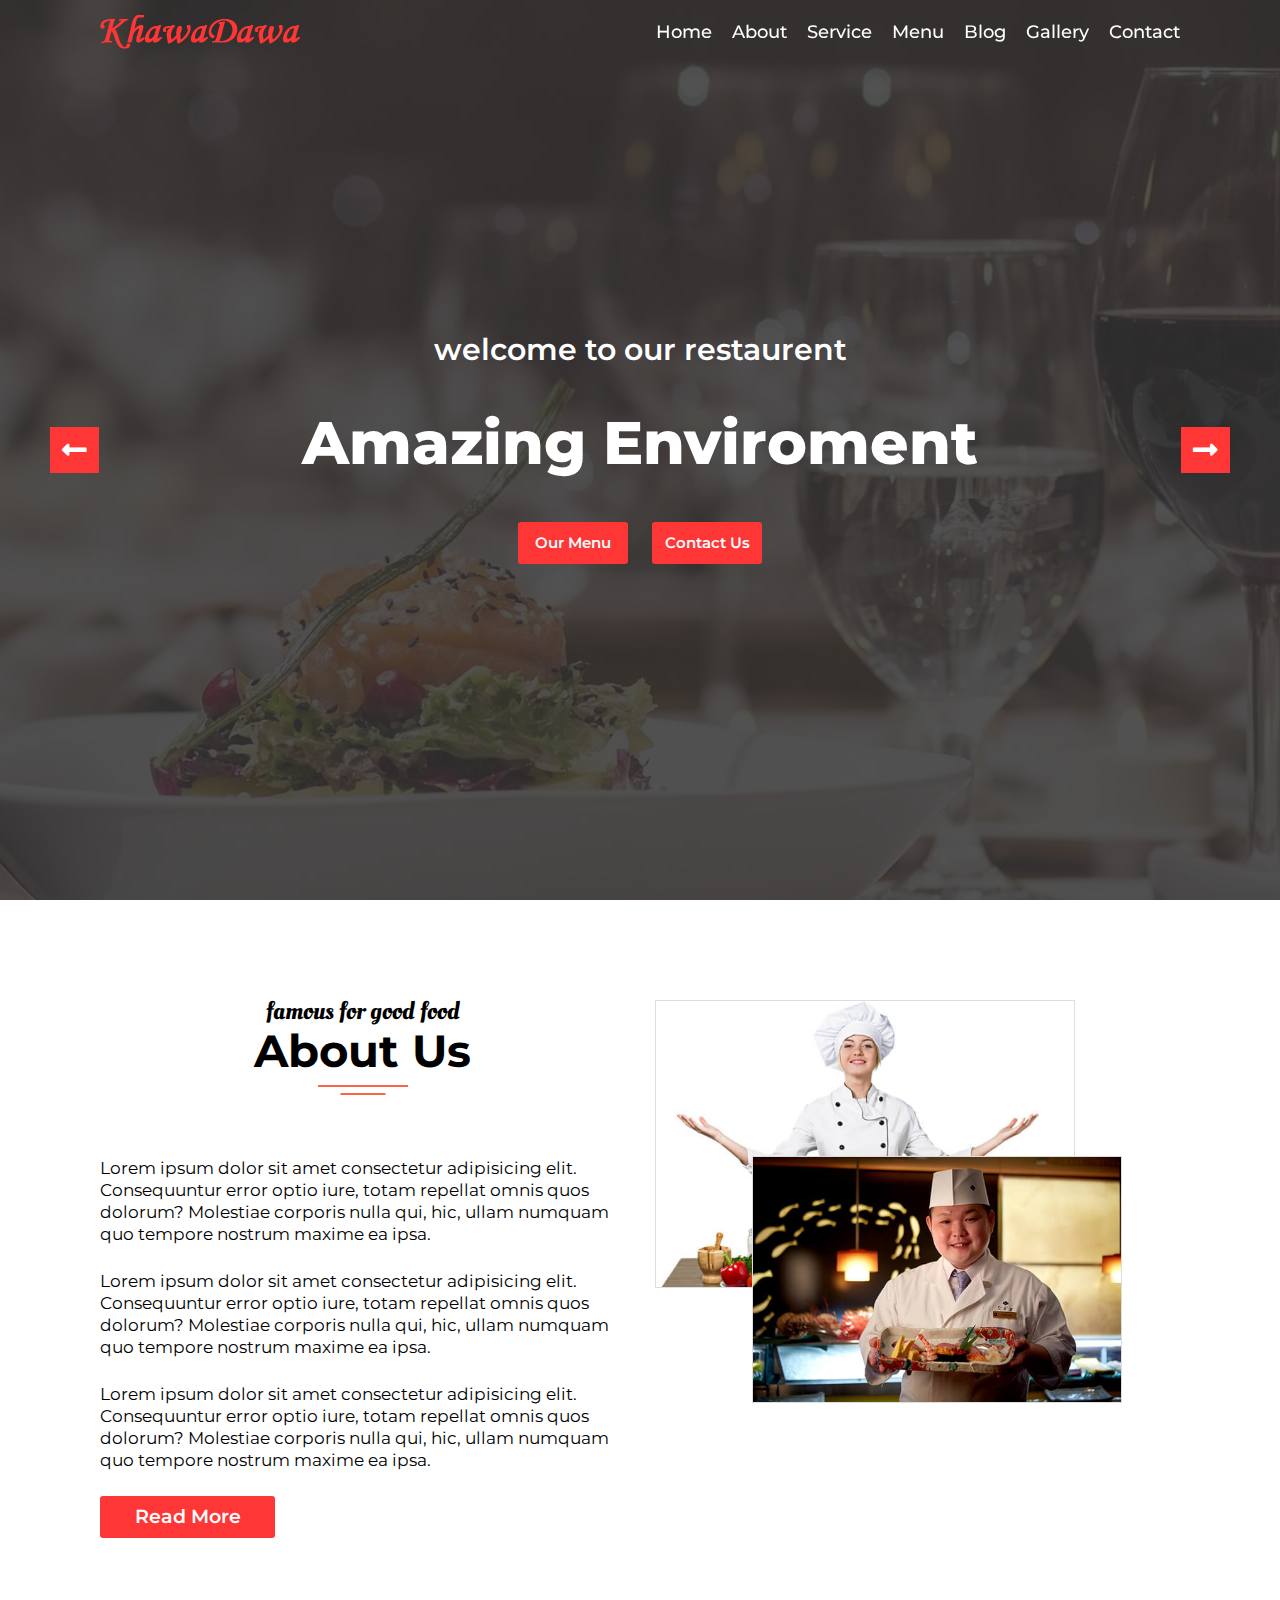
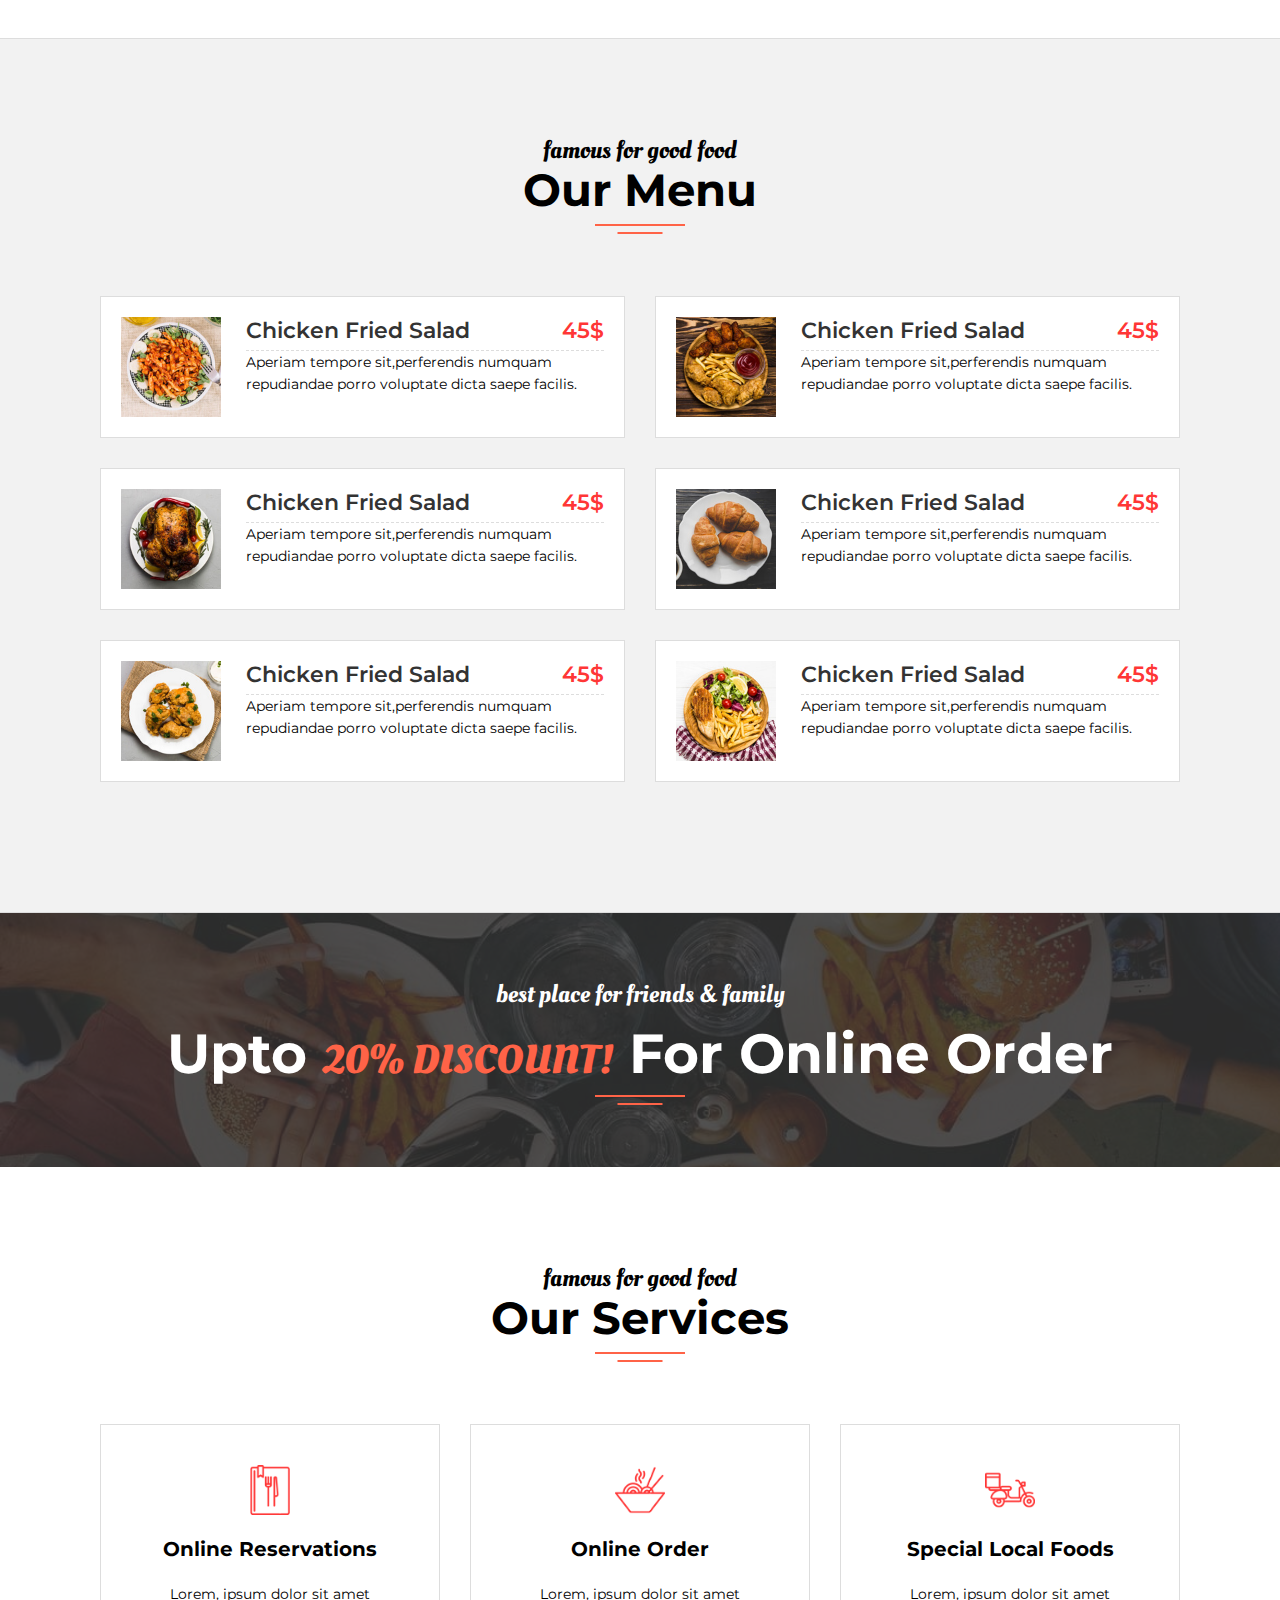
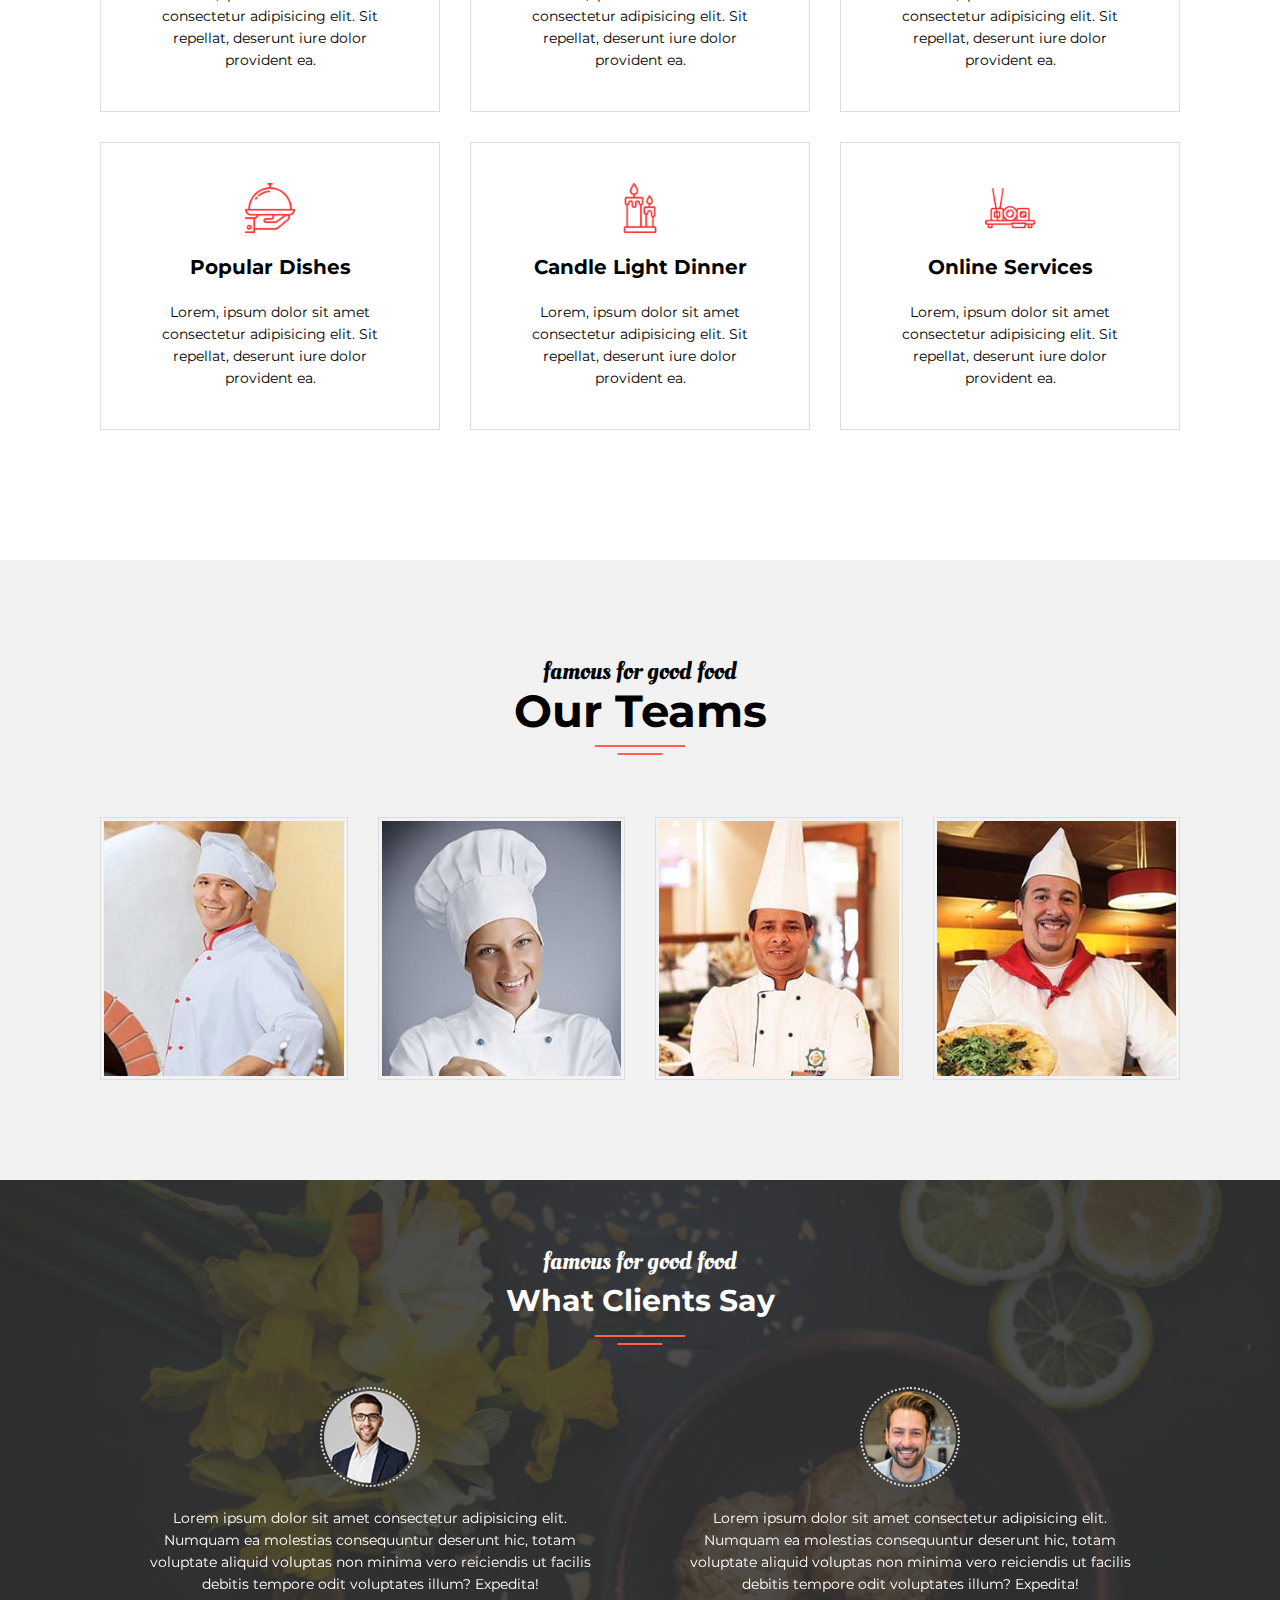
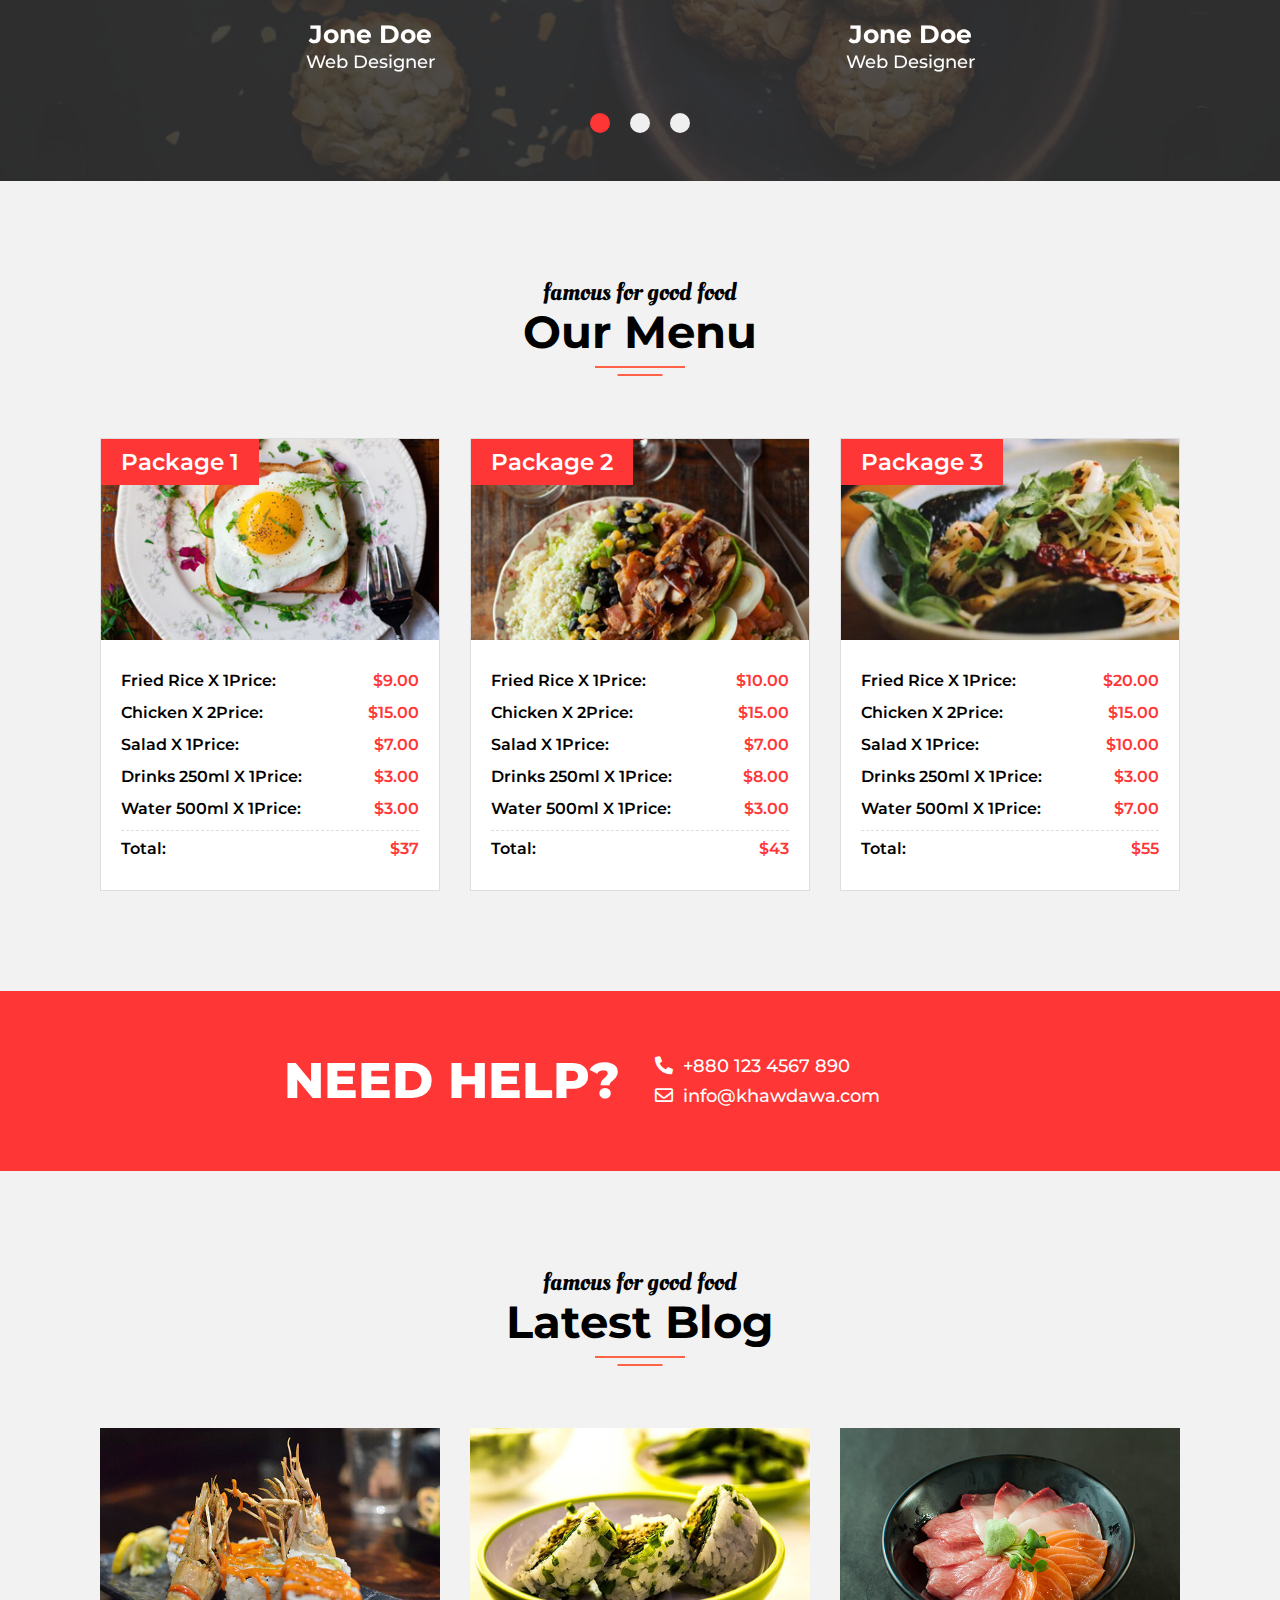
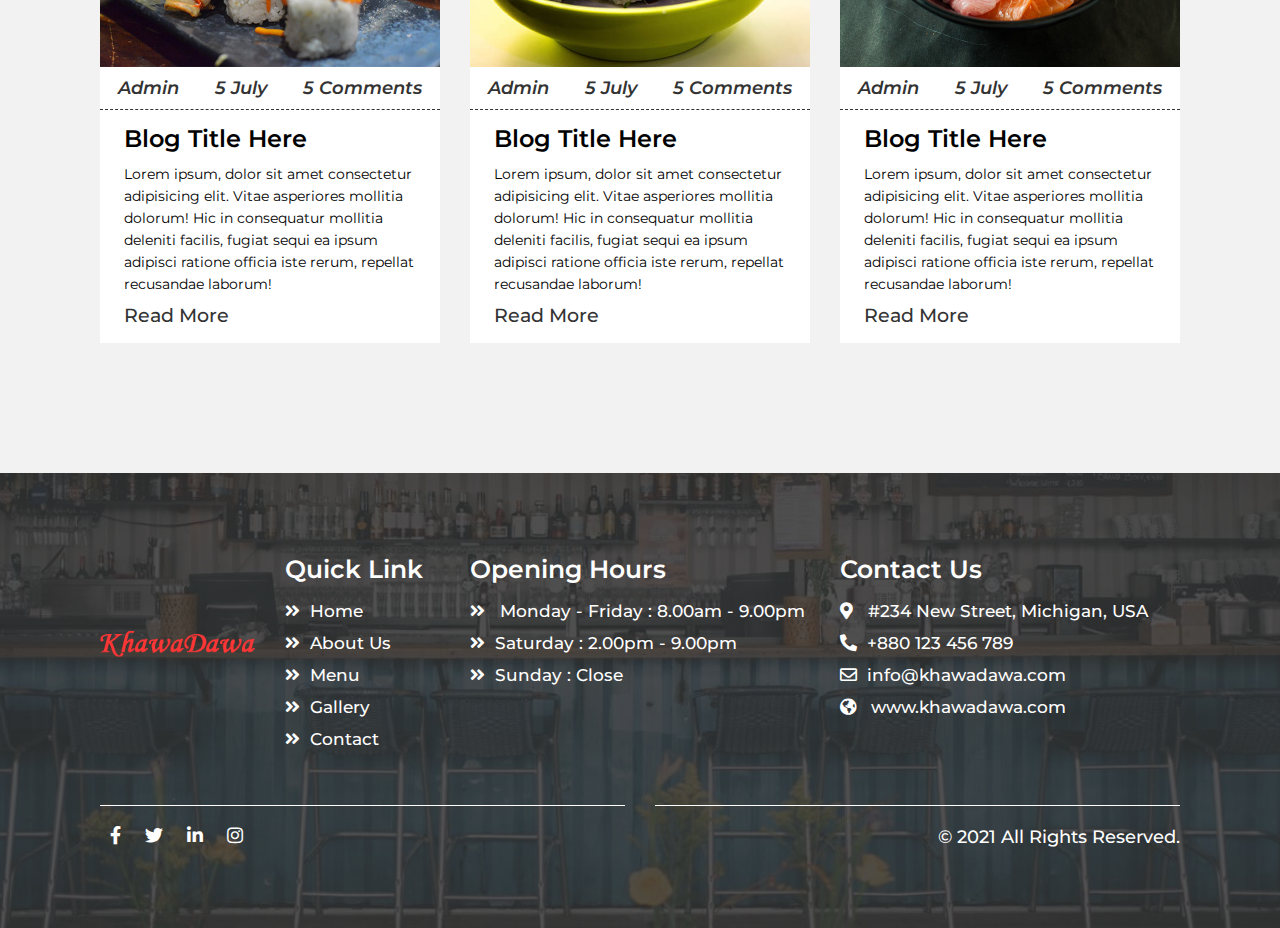
<file: index.html>
<!DOCTYPE html>
<html lang="en">

<head>
    <meta charset="UTF-8">
    <meta http-equiv="X-UA-Compatible" content="IE=edge">
    <meta name="viewport" content="width=device-width, initial-scale=1.0">
    <title>Home | Finel-project-2</title>
    <!-- font-awesome style -->
    <link rel="stylesheet" href="assets/css/all.min.css">
    <!-- slick slider css -->
    <link rel="stylesheet" href="assets/css/plugins/slick slider/slick.css">
    <!-- slick nav css -->
    <link rel="stylesheet" href="assets/css/plugins/slick nav/slicknav.css">
    <!-- main css -->
    <link rel="stylesheet" href="assets/css/style.css">
</head>

<body>
    <!-- Header Area Start -->
    <header class="header-area">
        <div class="container">
            <div class="row align-center">
                <div class=" col-md-3 col-sm-12" >
                    <div class="logo">
                        <a href="index.html">
                            <img src="assets/img/logo.png" alt="logo">
                        </a>
                    </div>
                </div>
                <div class="col-md-9 col-sm-12">
                    <div class="menu" id="nav">
                        <ul class="d-flex justify-md-end justify-sm-center">
                            <li><a href="index.html">home</a></li>
                            <li><a href="about.html">about</a></li>
                            <li><a href="service.html">service</a></li>
                            <li><a href="menu.html">menu</a></li>
                            <li><a href="blog.html">blog</a></li>
                            <li><a href="gallery.html">gallery</a></li>
                            <li><a href="contact.html">contact</a>
                        </ul>
                    </div>
                </div>
            </div>
        </div>
    </header>
    <!-- Header Area End -->

    <!-- Banner Area Start -->
    <section class="banner-area">
        <div class="single-banner bg" style="background-image: url('assets/img/banner/slide-1.jpg');">
            <div class="container">
                <div class="row">
                    <div class="col-sm-12 col">
                        <div class="banner-content">
                            <h4>welcome to our restaurent</h4>
                            <h2>Amazing enviroment</h2>
                            <div class="banner-btn">
                                <a href="#" class="btn btn-box">our menu</a>
                                <a href="#" class="btn btn-box">contact us</a>
                            </div>
                        </div>
                    </div>
                </div>
            </div>
        </div>

        <div class="single-banner bg" style="background-image: url('assets/img/banner/slide-2.jpg');">
            <div class="container">
                <div class="row">
                    <div class="col-sm-12  col">
                        <div class="banner-content">
                            <h4>welcome to our restaurent</h4>
                            <h2>Delicious Foods Zone</h2>
                            <div class="banner-btn">
                                <a href="#" class="btn btn-box">our menu</a>
                                <a href="#" class="btn btn-box">contact us</a>
                            </div>
                        </div>
                    </div>
                </div>
            </div>
        </div>

        <div class="single-banner bg" style="background-image: url('assets/img/banner/slide-3.jpg');">
            <div class="container">
                <div class="row">
                    <div class="col-sm-12 col">
                        <div class="banner-content">
                            <h4>welcome to our restaurent</h4>
                            <h2>Hot And Spicy Foods</h2>
                            <div class="banner-btn">
                                <a href="#" class="btn btn-box">our menu</a>
                                <a href="#" class="btn btn-box">contact us</a>
                            </div>
                        </div>
                    </div>
                </div>
            </div>
        </div>
    </section>
    <!-- Banner Area End -->

    <!-- About Area Start -->
    <section class="about-area pt-100 pb-100">
        <div class="container">
            <div class="row">
                <div class="col-lg-6 col-md-12">
                    <div class="section-title">
                        <span>famous for good food</span>
                        <h3>about us</h3>
                    </div>
                    <div class="about-content">
                        <p>Lorem ipsum dolor sit amet consectetur adipisicing elit. Consequuntur error optio iure, totam
                            repellat omnis quos dolorum? Molestiae corporis nulla qui, hic, ullam numquam quo tempore
                            nostrum maxime ea ipsa.</p>
                        <p>Lorem ipsum dolor sit amet consectetur adipisicing elit. Consequuntur error optio iure, totam
                            repellat omnis quos dolorum? Molestiae corporis nulla qui, hic, ullam numquam quo tempore
                            nostrum maxime ea ipsa.</p>
                        <p>Lorem ipsum dolor sit amet consectetur adipisicing elit. Consequuntur error optio iure, totam
                            repellat omnis quos dolorum? Molestiae corporis nulla qui, hic, ullam numquam quo tempore
                            nostrum maxime ea ipsa.</p>

                        <a href="#" class="btn btn-box">read more</a>
                    </div>
                </div>
                <div class="col-lg-6 col-md-12">
                    <div class="about-gallery">
                        <img src="assets/img/about/about-1.jpg" alt="">
                        <img src="assets/img/about/about-2.jpg" alt="">
                    </div>
                </div>
            </div>
        </div>
    </section>
    <!-- About Area End -->

    <!--Food Menu Area Start -->
    <section class="menu-area pt-100 pb-100">
        <div class="container">
            <div class="row">
                <div class="col col-sm-12 ">
                    <div class="section-title">
                        <span>famous for good food</span>
                        <h3>our menu</h3>
                    </div>
                </div>
            </div>

            <div class="row">
                <div class="col-lg-6">
                    <div class="single-menu">
                        <img src="assets/img/menu/menu-1.jpg" alt="">
                        <div class="menu-content">
                            <h4>Chicken Fried Salad <span>45$</span></h4>
                            <p>Aperiam tempore sit,perferendis numquam repudiandae porro voluptate dicta saepe facilis.
                            </p>
                        </div>
                    </div>

                    <div class="single-menu">
                        <img src="assets/img/menu/menu-2.jpg" alt="">
                        <div class="menu-content">
                            <h4>Chicken Fried Salad <span>45$</span></h4>
                            <p>Aperiam tempore sit,perferendis numquam repudiandae porro voluptate dicta saepe facilis.
                            </p>
                        </div>
                    </div>

                    <div class="single-menu">
                        <img src="assets/img/menu/menu-3.jpg" alt="">
                        <div class="menu-content">
                            <h4>Chicken Fried Salad <span>45$</span></h4>
                            <p>Aperiam tempore sit,perferendis numquam repudiandae porro voluptate dicta saepe facilis.
                            </p>
                        </div>
                    </div>
                </div>

                <div class="col-lg-6">
                    <div class="single-menu">
                        <img src="assets/img/menu/menu-4.jpg" alt="">
                        <div class="menu-content">
                            <h4>Chicken Fried Salad <span>45$</span></h4>
                            <p>Aperiam tempore sit,perferendis numquam repudiandae porro voluptate dicta saepe facilis.
                            </p>
                        </div>
                    </div>

                    <div class="single-menu">
                        <img src="assets/img/menu/menu-5.jpg" alt="">
                        <div class="menu-content">
                            <h4>Chicken Fried Salad <span>45$</span></h4>
                            <p>Aperiam tempore sit,perferendis numquam repudiandae porro voluptate dicta saepe facilis.
                            </p>
                        </div>
                    </div>

                    <div class="single-menu">
                        <img src="assets/img/menu/menu-6.jpg" alt="">
                        <div class="menu-content">
                            <h4>Chicken Fried Salad <span>45$</span></h4>
                            <p>Aperiam tempore sit,perferendis numquam repudiandae porro voluptate dicta saepe facilis.
                            </p>
                        </div>

                    </div>
                </div>
            </div>
        </div>
    </section>
    <!-- Menu Area End -->

    <!-- CTA top Area strat -->
    <section class="cta-top-area bg pb-70 pt-70" style="background-image: url('assets/img/top_cta.jpg');">
        <div class="section-title">
            <span>best place for friends & family</span>
            <h3>Upto <span>20% DISCOUNT!</span> For Online Order</h3>
        </div>
    </section>
    <!-- CTA top Area End -->

    <!-- Service area start -->
    <section class="service-area pt-100 pb-100">
        <div class="container">
            <div class="row">
                <div class="col col-sm-12">
                    <div class="section-title">
                        <span>famous for good food</span>
                        <h3>our services</h3>
                    </div>
                </div>
            </div>
            <div class="row">
                <div class=" col-xl-4 col-md-6">
                    <div class="single-service">
                        <img src="assets/img/services/service-1.png" alt="">
                        <h2>Online Reservations</h2>
                        <p>Lorem, ipsum dolor sit amet consectetur adipisicing elit. Sit repellat, deserunt iure dolor
                            provident ea.</p>
                    </div>
                </div>
                    <div class=" col-xl-4 col-md-6">
                    <div class="single-service">
                        <img src="assets/img/services/service-2.png" alt="">
                        <h2>Online Order</h2>
                        <p>Lorem, ipsum dolor sit amet consectetur adipisicing elit. Sit repellat, deserunt iure dolor
                            provident ea.</p>
                    </div>
                </div>

                <div class=" col-xl-4 col-md-6">
                    <div class="single-service">
                        <img src="assets/img/services/service-3.png" alt="">
                        <h2>Special Local Foods</h2>
                        <p>Lorem, ipsum dolor sit amet consectetur adipisicing elit. Sit repellat, deserunt iure dolor
                            provident ea.</p>
                    </div>
                </div>
                <div class=" col-xl-4 col-md-6">
                    <div class="single-service">
                        <img src="assets/img/services/service-4.png" alt="">
                        <h2>Popular Dishes</h2>
                        <p>Lorem, ipsum dolor sit amet consectetur adipisicing elit. Sit repellat, deserunt iure dolor
                            provident ea.</p>
                    </div>
                </div>
                
                <div class=" col-xl-4 col-lg-6 col-md-6">
                    <div class="single-service">
                        <img src="assets/img/services/service-5.png" alt="">
                        <h2>Candle Light Dinner</h2>
                        <p>Lorem, ipsum dolor sit amet consectetur adipisicing elit. Sit repellat, deserunt iure dolor
                            provident ea.</p>
                    </div>
                </div>
                <div class=" col-xl-4 col-md-6">
                    <div class="single-service ">
                        <img src="assets/img/services/service-6.png" alt="">
                        <h2>Online Services</h2>
                        <p>Lorem, ipsum dolor sit amet consectetur adipisicing elit. Sit repellat, deserunt iure dolor
                            provident ea.</p>
                    </div>
                </div>
            </div>
    </section>
    <!-- Service area End -->

    <!-- Team Area Start -->
    <section class="team-area pb-100 pt-100">
        <div class="container">
            <div class="row">
                <div class="col col-sm-12">
                    <div class="section-title">
                        <span>famous for good food</span>
                        <h3>our teams</h3>
                    </div>
                </div>
            </div>
            <div class="row">
                <div class="col-lg-3 col-sm-6 col">
                    <div class="single-team">
                        <img src="assets/img/team/team1.jpg" alt="">
                        <div class="team-content">
                            <h2>John Doe <span>chief chef</span></h2>
                        </div>
                    </div>
                </div>

                <div class="col-lg-3 col-sm-6 col">
                    <div class="single-team">
                        <img src="assets/img/team/team2.jpg" alt="">
                        <div class="team-content">
                            <h2>John Doe <span>chief chef</span></h2>
                        </div>
                    </div>
                </div>

                <div class="col-lg-3 col-sm-6 col">
                    <div class="single-team">
                        <img src="assets/img/team/team3.jpg" alt="">
                        <div class="team-content">
                            <h2>John Doe <span>chief chef</span></h2>
                        </div>
                    </div>
                </div>

                <div class="col-lg-3 col-sm-6 col">
                    <div class="single-team">
                        <img src="assets/img/team/team4.jpg" alt="">
                        <div class="team-content">
                            <h2>John Doe <span>chief chef</span></h2>
                        </div>
                    </div>
                </div>
            </div>
        </div>
    </section>
    <!-- Team Area End -->

    <!-- Testimonials Area Start -->
    <section class="testimonial-area bg pt-70 pb-70" style="background-image: url('assets/img/testi_back.jpg');">
        <div class="container">
            <div class="row">
                <div class="col-sm-12 col">
                    <div class="section-title">
                        <span>famous for good food</span>
                        <h3>What Clients Say</h3>
                    </div>
                </div>
            </div>
            <div class="row">
                <div class="col-sm-12 col">
                    <div class="testimonial">
                        <div class="single-testimonial">
                            <img src="assets/img/testimonial/testimonial-2.jpg" alt="">
                            <div class="testimonial-content">
                                <p>Lorem ipsum dolor sit amet consectetur adipisicing elit. Numquam ea molestias
                                    consequuntur deserunt hic, totam voluptate aliquid voluptas non minima vero reiciendis
                                    ut facilis debitis tempore odit voluptates illum? Expedita!</p>
                                <h2>jone doe <span>web designer</span></h2>
                            </div>
                        </div>
                 
    
                   
                        <div class="single-testimonial">
                            <img src="assets/img/testimonial/testimonial-3.jpg" alt="">
                            <div class="testimonial-content">
                                <p>Lorem ipsum dolor sit amet consectetur adipisicing elit. Numquam ea molestias
                                    consequuntur deserunt hic, totam voluptate aliquid voluptas non minima vero reiciendis
                                    ut facilis debitis tempore odit voluptates illum? Expedita!</p>
                                <h2>jone doe <span>web designer</span></h2>
                            </div>
                        </div>
                    
    
                        <div class="single-testimonial">
                            <img src="assets/img/testimonial/testimonial-4.jpg" alt="">
                            <div class="testimonial-content">
                                <p>Lorem ipsum dolor sit amet consectetur adipisicing elit. Numquam ea molestias
                                    consequuntur deserunt hic, totam voluptate aliquid voluptas non minima vero reiciendis
                                    ut facilis debitis tempore odit voluptates illum? Expedita!</p>
                                <h2>jone doe <span>web designer</span></h2>
                            </div>
                        </div>
                    </div>
                </div>
                
            </div>
        </div>
    </section>
    <!-- Testimonials Area End -->

    <!-- Special Menu area start -->
    <section class="special-menu-area pb-100 pt-100">
        <div class="container">
            <div class="row">
                <div class="col-sm-12 col">
                    <div class="section-title">
                        <span>famous for good food</span>
                        <h3>our menu</h3>
                    </div>
                </div>
            </div>

            <div class="row">
                <div class="col-lg-4 col-sm-12 col">
                    <div class="single-special-menu">
                        <img src="assets/img/special/sp1.jpg" alt="">
                       
                        <div class="special-menu-content">
                            <div class="special-menu-package">
                                <h3>package 1</h3>
                            </div>
                            <ul>
                                <li>Fried Rice x 1Price: <span>$9.00</span></li>
                                <li>Chicken x 2Price: <span>$15.00</span></li>
                                <li>Salad x 1Price: <span>$7.00</span></li>
                                <li>Drinks 250ml x 1Price: <span>$3.00</span></li>
                                <li>Water 500ml x 1Price: <span>$3.00</span></li>
                                <li>Total: <span>$37</span></li>
                            </ul>
                        </div>
                    </div>
                </div>

                <div class="col-lg-4 col-sm-12 col">
                    <div class="single-special-menu">
                        <img src="assets/img/special/sp2.jpg" alt="">
                        
                        <div class="special-menu-content">
                            <div class="special-menu-package">
                                <h3>package 2</h3>
                            </div>
                            <ul>
                                <li>Fried Rice x 1Price: <span>$10.00</span></li>
                                <li>Chicken x 2Price: <span>$15.00</span></li>
                                <li>Salad x 1Price: <span>$7.00</span></li>
                                <li>Drinks 250ml x 1Price: <span>$8.00</span></li>
                                <li>Water 500ml x 1Price: <span>$3.00</span></li>
                                <li>Total: <span>$43</span></li>
                            </ul>
                        </div>
                    </div>
                </div>

                <div class="col-lg-4 col-sm-12 col">
                    <div class="single-special-menu">
                        <img src="assets/img/special/sp3.jpg" alt="">
                        
                        <div class="special-menu-content">
                            <div class="special-menu-package">
                                <h3>package 3</h3>
                            </div>
                            <ul>
                                <li>Fried Rice x 1Price: <span>$20.00</span></li>
                                <li>Chicken x 2Price: <span>$15.00</span></li>
                                <li>Salad x 1Price: <span>$10.00</span></li>
                                <li>Drinks 250ml x 1Price: <span>$3.00</span></li>
                                <li>Water 500ml x 1Price: <span>$7.00</span></li>
                                <li>Total: <span>$55</span></li>
                            </ul>
                        </div>
                    </div>
                </div>
            </div>
        </div>
    </section>
    <!-- special menu end -->

    <!-- CTA bottom area -->
    <section class="cta-bottom-area pt-60 pb-60">
        <div class="container">
            <div class="row align-center">
                <div class="col-sm-6 col cta-bottom-content">
                    <h1>need help?</h1>
                </div>
                <div class="col-sm-6 col cta-bottom-info">
                    <h5><span><i class="fas fa-phone-alt"></i></span>+880 123 4567 890</h5>
                    <h5><span><i class="far fa-envelope"></i></span>info@khawdawa.com</h5>
                </div>
            </div>
        </div>
    </section>
    <!-- CTA bottom end -->

    <!-- Latest blog area start -->
    <section class="blog-area pt-100 pb-100">
        <div class="container">
            <div class="row ">
                <div class="col-sm-12 col">
                    <div class="section-title">
                        <span>famous for good food</span>
                        <h3>latest blog</h3>
                    </div>
                </div>
            </div>
            <div class="row">
                <div class="col-lg-4">
                    <div class="single-blog">
                        <img src="assets/img/blog/blog-1.jpg" alt="">
                        <div class="blog-meta">
                            <a href="#">admin</a>
                            <a href="#">5 july</a>
                            <a href="#">5 comments</a>
                        </div>
                        <div class="blog-content">
                            <h4>blog title here</h4>
                            <p>Lorem ipsum, dolor sit amet consectetur adipisicing elit. Vitae asperiores mollitia dolorum! Hic in consequatur mollitia deleniti facilis, fugiat sequi ea ipsum adipisci ratione officia iste rerum, repellat recusandae laborum!</p>
                            <a href="#">read more</a>
                        </div> 
                    </div>
                </div>

                <div class="col-lg-4">
                    <div class="single-blog">
                        <img src="assets/img/blog/blog-2.jpg" alt="">
                        <div class="blog-meta">
                            <a href="#">admin</a>
                            <a href="#">5 july</a>
                            <a href="#">5 comments</a>
                        </div>
                        <div class="blog-content">
                            <h4>blog title here</h4>
                            <p>Lorem ipsum, dolor sit amet consectetur adipisicing elit. Vitae asperiores mollitia dolorum! Hic in consequatur mollitia deleniti facilis, fugiat sequi ea ipsum adipisci ratione officia iste rerum, repellat recusandae laborum!</p>
                            <a href="#">read more</a>
                        </div> 
                    </div>
                </div>

                <div class="col-lg-4">
                    <div class="single-blog">
                        <img src="assets/img/blog/blog-3.jpg" alt="">
                        <div class="blog-meta">
                            <a href="#">admin</a>
                            <a href="#">5 july</a>
                            <a href="#">5 comments</a>
                        </div>
                        <div class="blog-content">
                            <h4>blog title here</h4>
                            <p>Lorem ipsum, dolor sit amet consectetur adipisicing elit. Vitae asperiores mollitia dolorum! Hic in consequatur mollitia deleniti facilis, fugiat sequi ea ipsum adipisci ratione officia iste rerum, repellat recusandae laborum!</p>
                            <a href="#">read more</a>
                        </div>    
                    </div>
                </div>
            </div>
        </div>
    </section>
    <!-- Latest blog area end -->

    <!-- Footer area start -->
    <section class="footer-area pb-40 pt-80 bg" style="background-image: url('assets/img/footer_back.jpg');">
        <div class="container">
            <div class="row">
                <div class="col-lg-2 col-md-6 col-sm-12 col">
                    <div class="footer-logo">
                        <a href=""><img src="assets/img/logo.png" alt=""></a>
                    </div>
                </div>
                <div class="col-lg-2 col-md-6 col-sm-12 col">
                    <div class="single-footer">
                        <h3>quick link</h3>
                        <ul>
                            <li><a href="index.html"><i class="fas fa-angle-double-right"></i>home</a></li>
                            <li><a href="about.html"><i class="fas fa-angle-double-right"></i>about us</a></li>
                            <li><a href="menu.html"><i class="fas fa-angle-double-right"></i>menu</a></li>
                            <li><a href="gallery.html"><i class="fas fa-angle-double-right"></i>gallery</a></li>
                            <li><a href="contact.html"><i class="fas fa-angle-double-right"></i>contact</a></li>
                        </ul>
                    </div>
                </div>
                <div class="col-lg-4 col-md-6 col-sm-12 col">
                    <div class="single-footer">
                        <h3>opening Hours</h3>
                        <ul>
                            <li><i class="fas fa-angle-double-right"></i> Monday - Friday : 8.00am - 9.00pm</li>
                            <li><i class="fas fa-angle-double-right"></i>Saturday : 2.00pm - 9.00pm</li>
                            <li><i class="fas fa-angle-double-right"></i>Sunday : Close</li>
                        </ul>
                    </div>
                </div>
    
                <div class="col-lg-4 col-md-6 col-sm-12 col">
                   <div class="single-footer">
                        <h3>contact us</h3>
                        <ul>
                            <li><i class="fas fa-map-marker-alt"></i>  #234 New Street, Michigan, USA</li>
                            <li><i class="fas fa-phone-alt"></i></i>+880 123 456 789</li>
                            <li><i class="far fa-envelope"></i>info@khawadawa.com</li>
                            <li><i class="fas fa-globe-americas"></i> www.khawadawa.com</li>
                        </ul>
                   </div>
                </div>
            </div>

            <div class="row footer-bottom">
                <div class="col-sm-6 col">
                    <div class="footer-social-icon">
                        <a href="#"><i class="fab fa-facebook-f"></i></a>
                        <a href="#"><i class="fab fa-twitter"></i></a>
                        <a href="#"><i class="fab fa-linkedin-in"></i></a>
                        <a href="#"><i class="fab fa-instagram"></i></a>
                    </div>
                </div>
                <div class="col-sm-6 col">
                    <div class="footer-content">
                        <p>&copy; 2021 all rights reserved.</p>
                    </div>
                </div>
            </div>
            
        </div>
    </section>
    <!-- Footer area end -->



    <!-- jQuery version 1.12 -->
    <script src="assets/js/jquery.min.1.12.js"></script>
    <!-- slick slider js -->
    <script src="assets/js/slick.min.js"></script>
    <!-- slick nav min js -->
    <script src="assets/js/slicknav.min.js"></script>
    <!-- main js -->
    <script src="assets/js/main.js"></script>
</body>

</html>
</file>
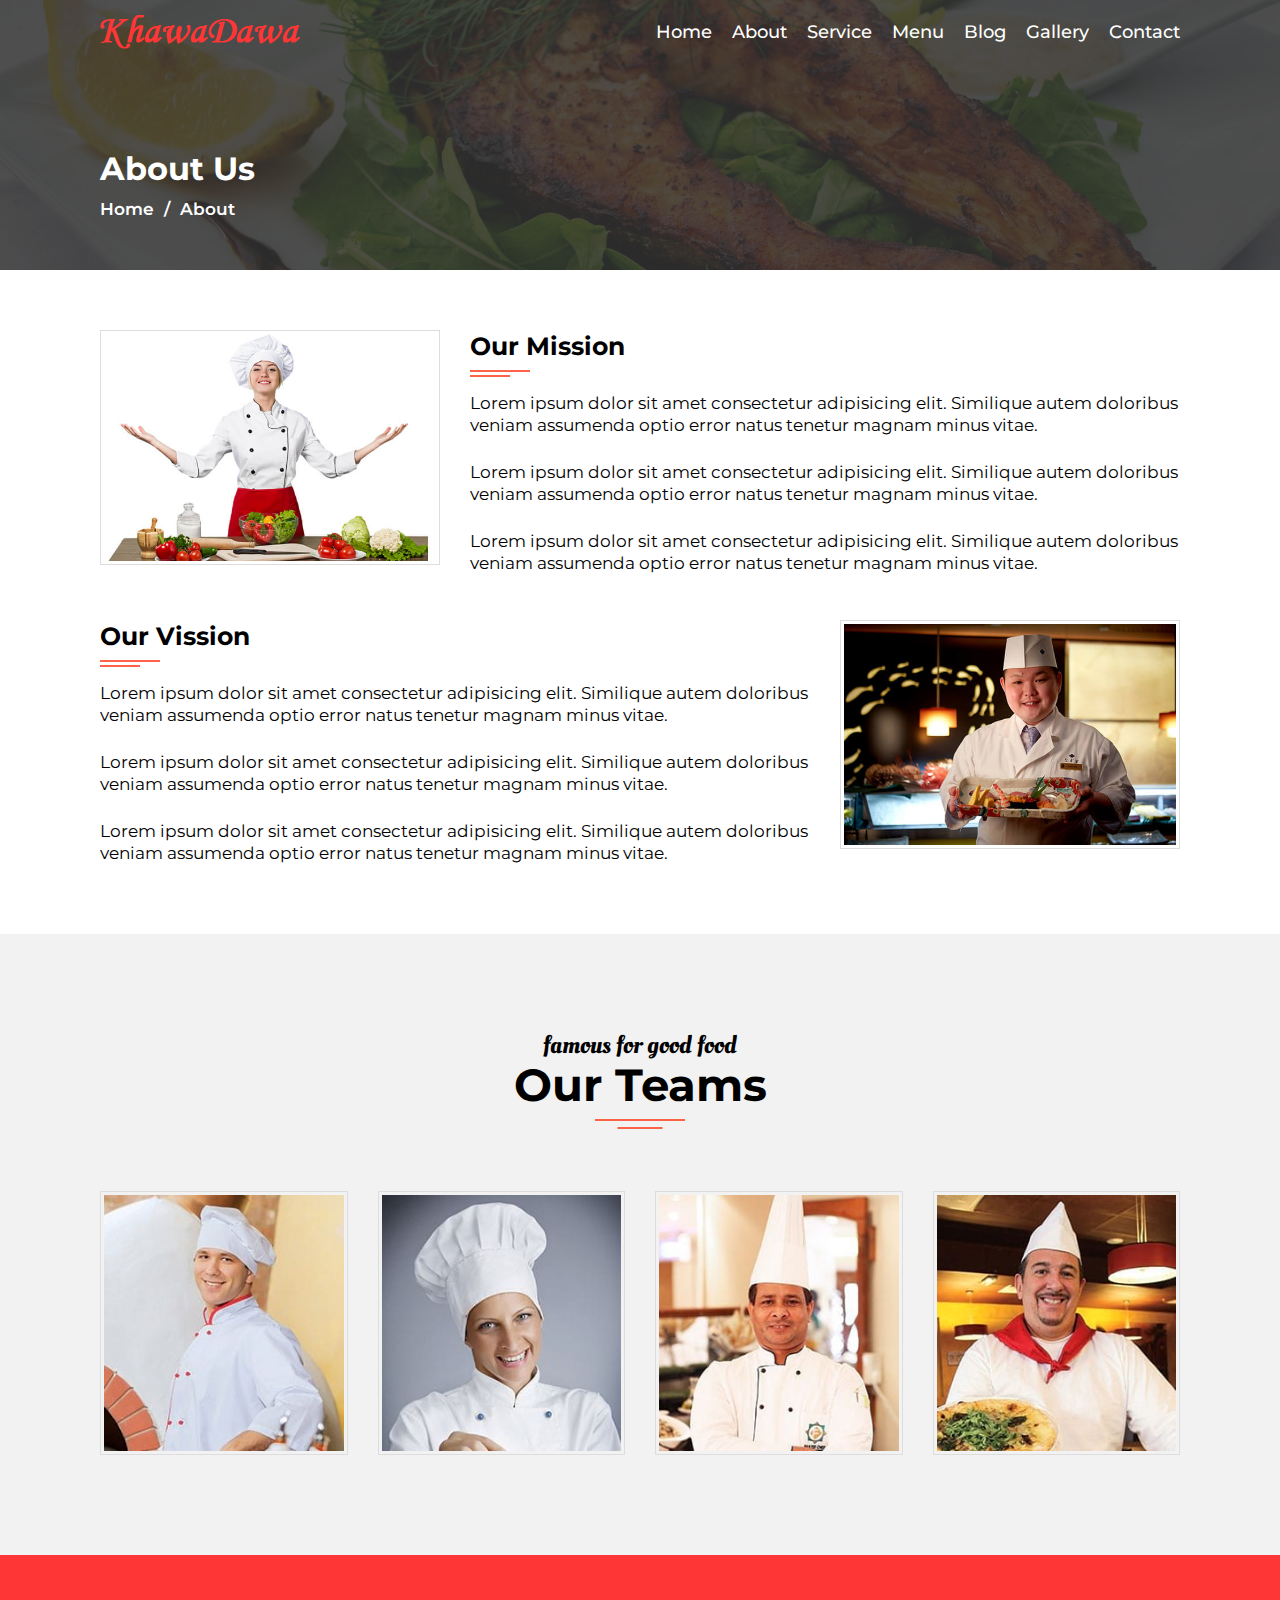
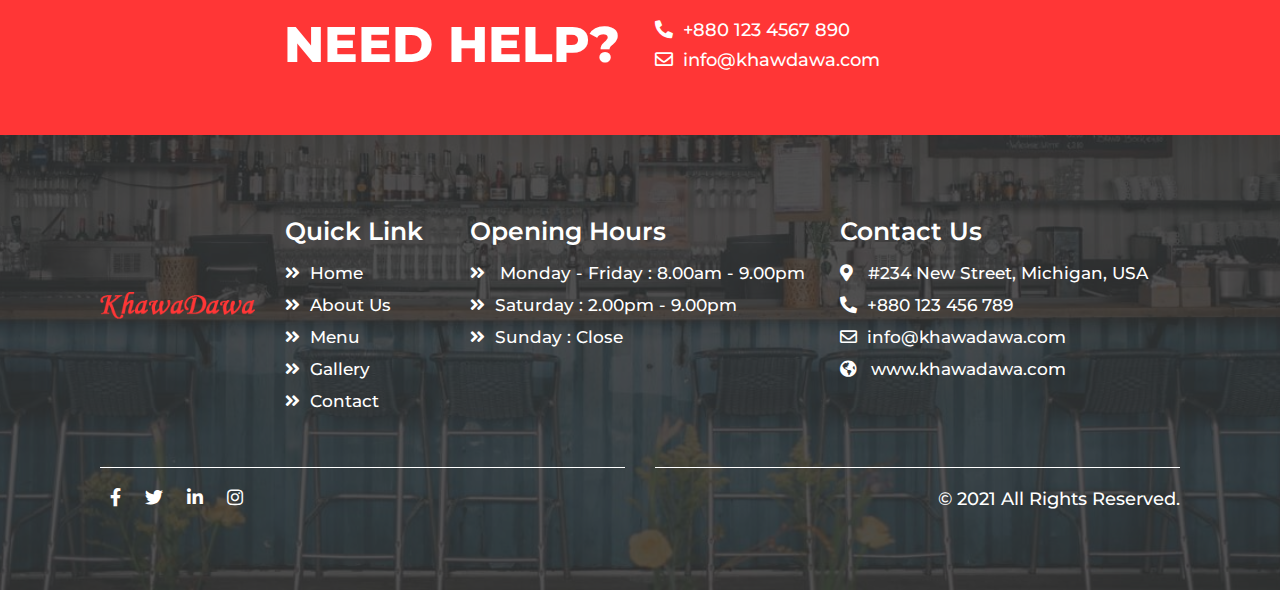
<file: about.html>
<!DOCTYPE html>
<html lang="en">

<head>
    <meta charset="UTF-8">
    <meta http-equiv="X-UA-Compatible" content="IE=edge">
    <meta name="viewport" content="width=device-width, initial-scale=1.0">
    <title>About | Final project-2</title>
    <!-- font-awesome style -->
    <link rel="stylesheet" href="assets/css/all.min.css">
    <!-- slick slider css -->
    <link rel="stylesheet" href="assets/css/plugins/slick slider/slick.css">
    <!-- slick nav css -->
    <link rel="stylesheet" href="assets/css/plugins/slick nav/slicknav.css">
    <!-- main css -->
    <link rel="stylesheet" href="assets/css/style.css">
</head>

<body>
    <!-- Header Area Start -->
    <header class="header-area">
    <div class="container">
        <div class="row align-center">
            <div class=" col-md-3 col-sm-12" >
                <div class="logo">
                    <a href="index.html">
                        <img src="assets/img/logo.png" alt="logo">
                    </a>
                </div>
            </div>
            <div class="col-md-9 col-sm-12">
                <div class="menu" id="nav">
                    <ul class="d-flex justify-md-end justify-sm-center">
                        <li><a href="index.html">home</a></li>
                        <li><a href="about.html">about</a></li>
                        <li><a href="service.html">service</a></li>
                        <li><a href="menu.html">menu</a></li>
                        <li><a href="blog.html">blog</a></li>
                        <li><a href="gallery.html">gallery</a></li>
                        <li><a href="contact.html">contact</a>
                    </ul>
                </div>
            </div>
        </div>
    </div>
    </header>
    <!-- Header Area End -->

    <!-- breadcumb area start -->
    <section class="breadcumb-area pb-50 bg" style="background-image: url('assets/img/about/about.jpg');">
        <div class="container">
            
                <h2>about us</h2>
                <ul>
                    <li><a href="index.html">home</a></li>
                    <li>/</li>
                    <li>about</li>
                </ul>
    
        </div>
    </section>
    <!-- breadcumb area end -->

    <!-- About area start hear -->
    <section class="about-area pt-60 pb-30">
        <div class="container">
            <div class="row">
                <div class="col-lg-4 col-md-12">
                    <div class="about-img">
                        <img src="assets/img/about/about-1.jpg" alt="">
                    </div>
                </div>
                <div class="col-lg-8 col-md-12">
                    <div class="about-content">
                        <div class="title">
                            <h3>our mission</h3>
                        </div>

                        <p>Lorem ipsum dolor sit amet consectetur adipisicing elit. Similique autem doloribus veniam assumenda optio error natus tenetur magnam minus vitae.</p>

                        <p>Lorem ipsum dolor sit amet consectetur adipisicing elit. Similique autem doloribus veniam assumenda optio error natus tenetur magnam minus vitae.</p>

                        <p>Lorem ipsum dolor sit amet consectetur adipisicing elit. Similique autem doloribus veniam assumenda optio error natus tenetur magnam minus vitae.</p>
                    </div>
                </div>
            </div>

            <div class="row"> 
                <div class="col-lg-8 col-md-12">
                    <div class="about-content">
                        <div class="title">
                            <h3>our vission</h3>
                        </div>

                        <p>Lorem ipsum dolor sit amet consectetur adipisicing elit. Similique autem doloribus veniam assumenda optio error natus tenetur magnam minus vitae.</p>

                        <p>Lorem ipsum dolor sit amet consectetur adipisicing elit. Similique autem doloribus veniam assumenda optio error natus tenetur magnam minus vitae.</p>

                        <p>Lorem ipsum dolor sit amet consectetur adipisicing elit. Similique autem doloribus veniam assumenda optio error natus tenetur magnam minus vitae.</p>
                    </div>
                </div>

                <div class="col-lg-4 col-md-12">
                    <div class="about-img">
                        <img src="assets/img/about/about-2.jpg" alt="">
                    </div>
                </div>
            </div>
        </div>
    </section>
    <!-- About area end hear -->

    <!-- Team Area Start -->
    <section class="team-area pb-100 pt-100">
        <div class="container">
            <div class="row">
                <div class="col col-sm-12">
                    <div class="section-title">
                        <span>famous for good food</span>
                        <h3>our teams</h3>
                    </div>
                </div>
            </div>
            <div class="row">
                <div class="col-lg-3 col-sm-6 col">
                    <div class="single-team">
                        <img src="assets/img/team/team1.jpg" alt="">
                        <div class="team-content">
                            <h2>John Doe <span>chief chef</span></h2>
                        </div>
                    </div>
                </div>

                <div class="col-lg-3 col-sm-6 col">
                    <div class="single-team">
                        <img src="assets/img/team/team2.jpg" alt="">
                        <div class="team-content">
                            <h2>John Doe <span>chief chef</span></h2>
                        </div>
                    </div>
                </div>

                <div class="col-lg-3 col-sm-6 col">
                    <div class="single-team">
                        <img src="assets/img/team/team3.jpg" alt="">
                        <div class="team-content">
                            <h2>John Doe <span>chief chef</span></h2>
                        </div>
                    </div>
                </div>

                <div class="col-lg-3 col-sm-6 col">
                    <div class="single-team">
                        <img src="assets/img/team/team4.jpg" alt="">
                        <div class="team-content">
                            <h2>John Doe <span>chief chef</span></h2>
                        </div>
                    </div>
                </div>
            </div>
        </div>
    </section>
    <!-- Team Area End -->

    <!-- CTA bottom area -->
    <section class="cta-bottom-area pt-60 pb-60">
        <div class="container">
            <div class="row align-center">
                <div class="col-sm-6 col cta-bottom-content">
                    <h1>need help?</h1>
                </div>
                <div class="col-sm-6 col cta-bottom-info">
                    <h5><span><i class="fas fa-phone-alt"></i></span>+880 123 4567 890</h5>
                    <h5><span><i class="far fa-envelope"></i></span>info@khawdawa.com</h5>
                </div>
            </div>
        </div>
    </section>
    <!-- CTA bottom end -->

    <!-- Footer area start -->
    <section class="footer-area pb-40 pt-80 bg" style="background-image: url('assets/img/footer_back.jpg');">
        <div class="container">
            <div class="row">
                <div class="col-lg-2 col-md-6 col-sm-12 col">
                    <div class="footer-logo">
                        <a href=""><img src="assets/img/logo.png" alt=""></a>
                    </div>
                </div>
                <div class="col-lg-2 col-md-6 col-sm-12 col">
                    <div class="single-footer">
                        <h3>quick link</h3>
                        <ul>
                            <li><a href="index.html"><i class="fas fa-angle-double-right"></i>home</a></li>
                            <li><a href="about.html"><i class="fas fa-angle-double-right"></i>about us</a></li>
                            <li><a href="menu.html"><i class="fas fa-angle-double-right"></i>menu</a></li>
                            <li><a href="gallery.html"><i class="fas fa-angle-double-right"></i>gallery</a></li>
                            <li><a href="contact.html"><i class="fas fa-angle-double-right"></i>contact</a></li>
                        </ul>
                    </div>
                </div>
                <div class="col-lg-4 col-md-6 col-sm-12 col">
                    <div class="single-footer">
                        <h3>opening Hours</h3>
                        <ul>
                            <li><i class="fas fa-angle-double-right"></i> Monday - Friday : 8.00am - 9.00pm</li>
                            <li><i class="fas fa-angle-double-right"></i>Saturday : 2.00pm - 9.00pm</li>
                            <li><i class="fas fa-angle-double-right"></i>Sunday : Close</li>
                        </ul>
                    </div>
                </div>
    
                <div class="col-lg-4 col-md-6 col-sm-12 col">
                   <div class="single-footer">
                        <h3>contact us</h3>
                        <ul>
                            <li><i class="fas fa-map-marker-alt"></i>  #234 New Street, Michigan, USA</li>
                            <li><i class="fas fa-phone-alt"></i></i>+880 123 456 789</li>
                            <li><i class="far fa-envelope"></i>info@khawadawa.com</li>
                            <li><i class="fas fa-globe-americas"></i> www.khawadawa.com</li>
                        </ul>
                   </div>
                </div>
            </div>

            <div class="row footer-bottom">
                <div class="col-sm-6 col">
                    <div class="footer-social-icon">
                        <a href="#"><i class="fab fa-facebook-f"></i></a>
                        <a href="#"><i class="fab fa-twitter"></i></a>
                        <a href="#"><i class="fab fa-linkedin-in"></i></a>
                        <a href="#"><i class="fab fa-instagram"></i></a>
                    </div>
                </div>
                <div class="col-sm-6 col">
                    <div class="footer-content">
                        <p>&copy; 2021 all rights reserved.</p>
                    </div>
                </div>
            </div>
            
        </div>
    </section>
    <!-- Footer area end -->


   


    <!-- jQuery version 1.12 -->
    <script src="assets/js/jquery.min.1.12.js"></script>
    <!-- slick slider js -->
    <script src="assets/js/slick.min.js"></script>
    <!-- slick nav min js -->
    <script src="assets/js/slicknav.min.js"></script>
    <!-- main js -->
    <script src="assets/js/main.js"></script>
</body>

</html>
</file>
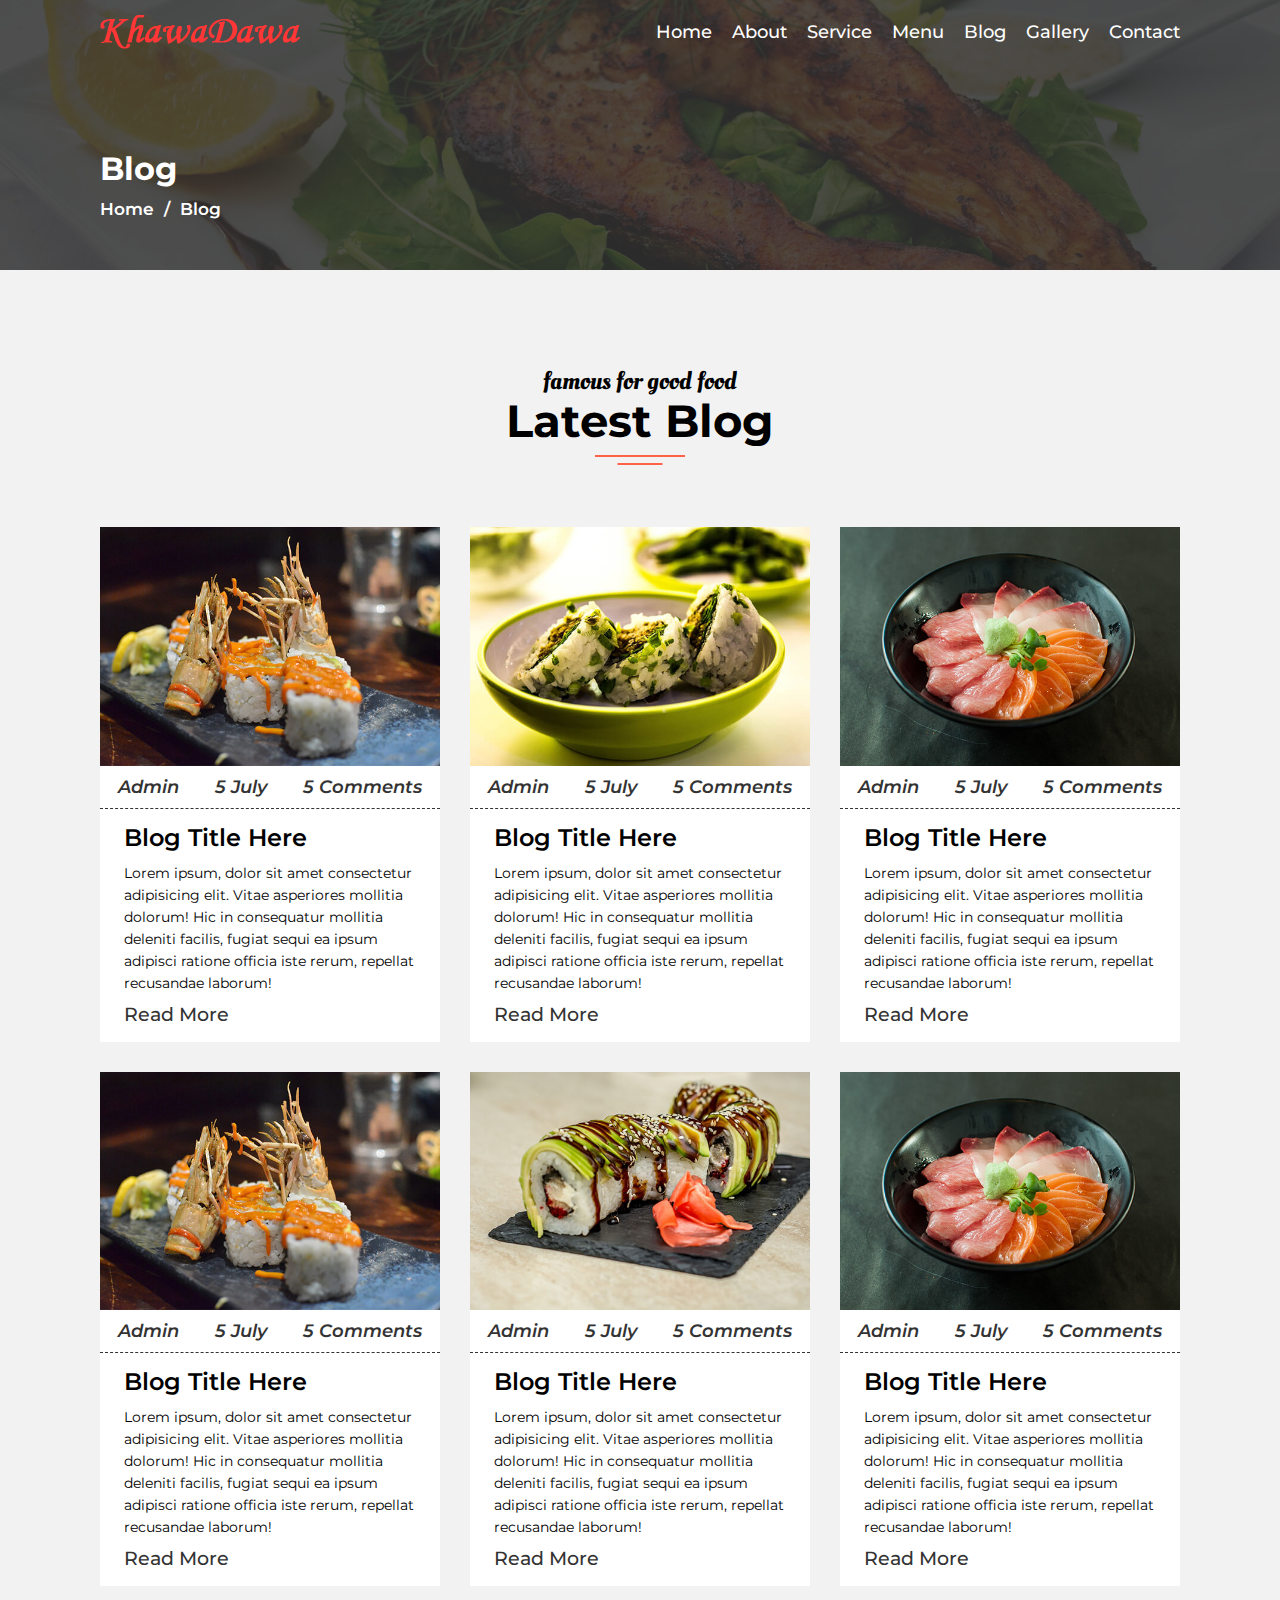
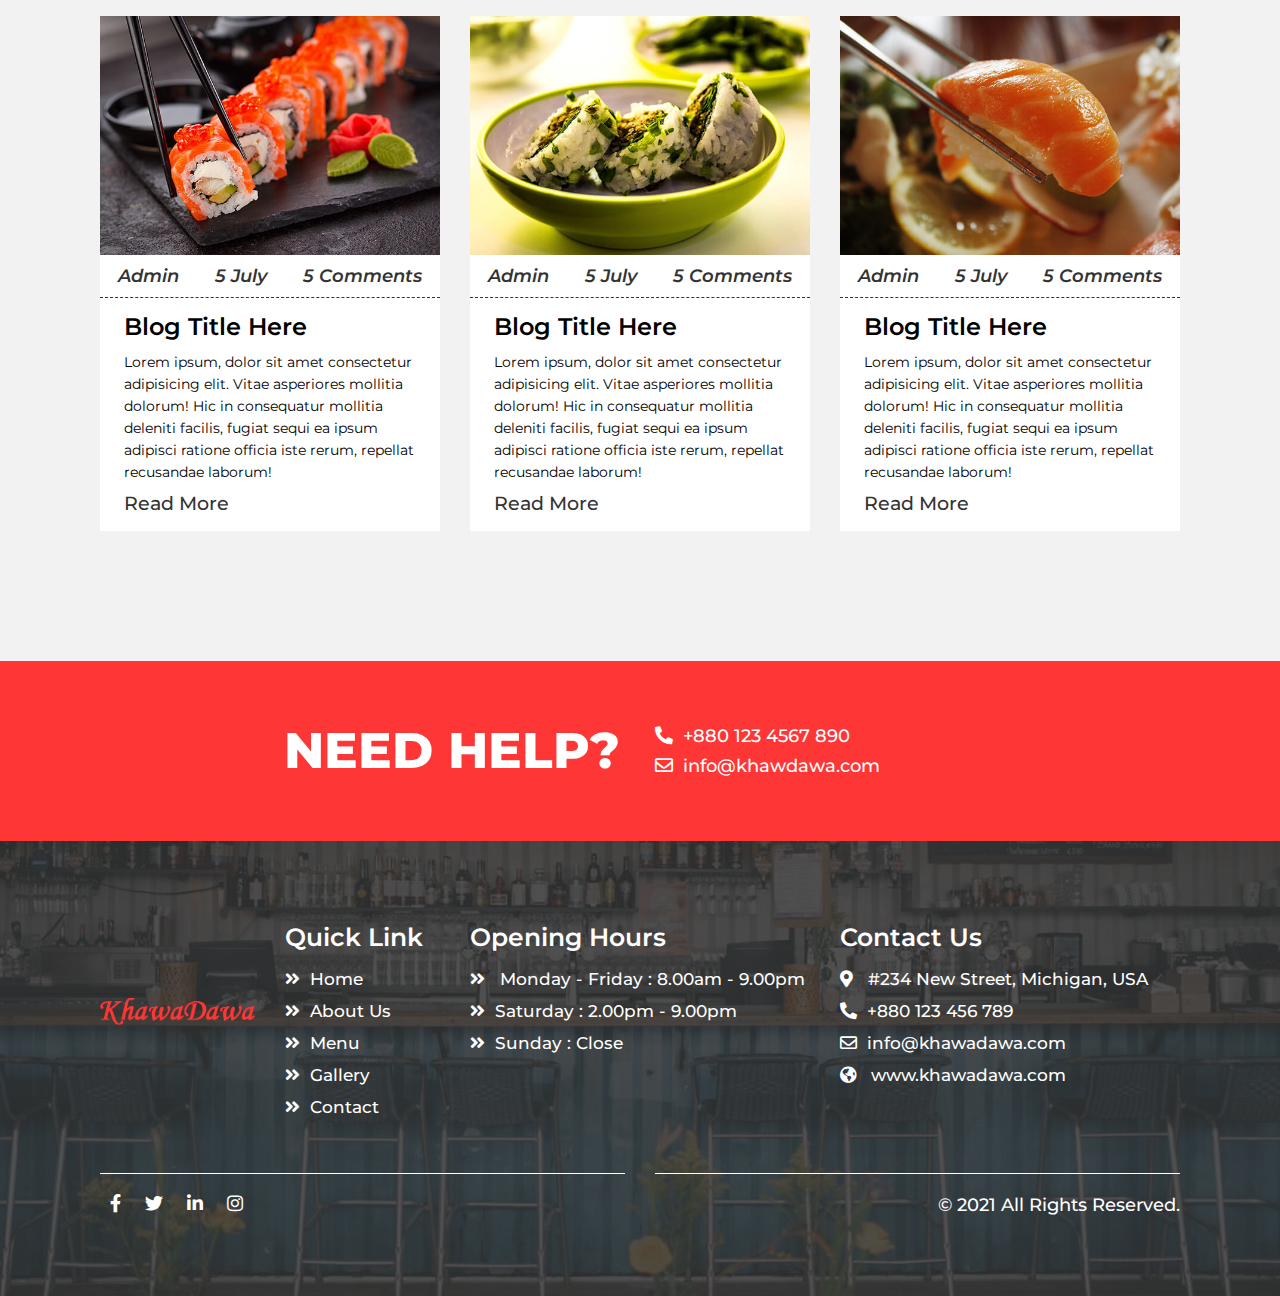
<file: blog.html>
<!DOCTYPE html>
<html lang="en">

<head>
    <meta charset="UTF-8">
    <meta http-equiv="X-UA-Compatible" content="IE=edge">
    <meta name="viewport" content="width=device-width, initial-scale=1.0">
    <title>Finel-project-2</title>
    <!-- font-awesome style -->
    <link rel="stylesheet" href="assets/css/all.min.css">
    <!-- slick slider css -->
    <link rel="stylesheet" href="assets/css/plugins/slick slider/slick.css">
    <!-- slick nav css -->
    <link rel="stylesheet" href="assets/css/plugins/slick nav/slicknav.css">
    <!-- main css -->
    <link rel="stylesheet" href="assets/css/style.css">
</head>

<body>
    <!-- Header Area Start -->
    <header class="header-area">
        <div class="container">
            <div class="row align-center">
                <div class=" col-md-3 col-sm-12" >
                    <div class="logo">
                        <a href="index.html">
                            <img src="assets/img/logo.png" alt="logo">
                        </a>
                    </div>
                </div>
                <div class="col-md-9 col-sm-12">
                    <div class="menu" id="nav">
                        <ul class="d-flex justify-md-end justify-sm-center">
                            <li><a href="index.html">home</a></li>
                            <li><a href="about.html">about</a></li>
                            <li><a href="service.html">service</a></li>
                            <li><a href="menu.html">menu</a></li>
                            <li><a href="blog.html">blog</a></li>
                            <li><a href="gallery.html">gallery</a></li>
                            <li><a href="contact.html">contact</a>
                        </ul>
                    </div>
                </div>
            </div>
        </div>
    </header>
    <!-- Header Area End -->

    <!-- breadcumb area start -->
    <section class="breadcumb-area pb-50 bg" style="background-image: url('assets/img/about/about.jpg');">
        <div class="container">

            <h2>blog</h2>
            <ul>
                <li><a href="index.html">home</a></li>
                <li>/</li>
                <li>blog</li>
            </ul>

        </div>
    </section>
    <!-- breadcumb area end -->

    <!-- Latest blog area start -->
    <section class="blog-area pt-100 pb-100">
        <div class="container">
            <div class="row ">
                <div class="col-sm-12 col">
                    <div class="section-title">
                        <span>famous for good food</span>
                        <h3>latest blog</h3>
                    </div>
                </div>
            </div>
            <div class="row">
                <div class="col-lg-4">
                    <div class="single-blog">
                        <img src="assets/img/blog/blog-1.jpg" alt="">
                        <div class="blog-meta">
                            <a href="#">admin</a>
                            <a href="#">5 july</a>
                            <a href="#">5 comments</a>
                        </div>
                        <div class="blog-content">
                            <h4>blog title here</h4>
                            <p>Lorem ipsum, dolor sit amet consectetur adipisicing elit. Vitae asperiores mollitia
                                dolorum! Hic in consequatur mollitia deleniti facilis, fugiat sequi ea ipsum adipisci
                                ratione officia iste rerum, repellat recusandae laborum!</p>
                            <a href="#">read more</a>
                        </div>
                    </div>
                </div>

                <div class="col-lg-4">
                    <div class="single-blog">
                        <img src="assets/img/blog/blog-2.jpg" alt="">
                        <div class="blog-meta">
                            <a href="#">admin</a>
                            <a href="#">5 july</a>
                            <a href="#">5 comments</a>
                        </div>
                        <div class="blog-content">
                            <h4>blog title here</h4>
                            <p>Lorem ipsum, dolor sit amet consectetur adipisicing elit. Vitae asperiores mollitia
                                dolorum! Hic in consequatur mollitia deleniti facilis, fugiat sequi ea ipsum adipisci
                                ratione officia iste rerum, repellat recusandae laborum!</p>
                            <a href="#">read more</a>
                        </div>
                    </div>
                </div>

                <div class="col-lg-4">
                    <div class="single-blog">
                        <img src="assets/img/blog/blog-3.jpg" alt="">
                        <div class="blog-meta">
                            <a href="#">admin</a>
                            <a href="#">5 july</a>
                            <a href="#">5 comments</a>
                        </div>
                        <div class="blog-content">
                            <h4>blog title here</h4>
                            <p>Lorem ipsum, dolor sit amet consectetur adipisicing elit. Vitae asperiores mollitia
                                dolorum! Hic in consequatur mollitia deleniti facilis, fugiat sequi ea ipsum adipisci
                                ratione officia iste rerum, repellat recusandae laborum!</p>
                            <a href="#">read more</a>
                        </div>
                    </div>
                </div>
            </div>

            <div class="row">
                <div class="col-lg-4">
                    <div class="single-blog">
                        <img src="assets/img/blog/blog-1.jpg" alt="">
                        <div class="blog-meta">
                            <a href="#">admin</a>
                            <a href="#">5 july</a>
                            <a href="#">5 comments</a>
                        </div>
                        <div class="blog-content">
                            <h4>blog title here</h4>
                            <p>Lorem ipsum, dolor sit amet consectetur adipisicing elit. Vitae asperiores mollitia
                                dolorum! Hic in consequatur mollitia deleniti facilis, fugiat sequi ea ipsum adipisci
                                ratione officia iste rerum, repellat recusandae laborum!</p>
                            <a href="#">read more</a>
                        </div>
                    </div>
                </div>

                <div class="col-lg-4">
                    <div class="single-blog">
                        <img src="assets/img/blog/blog-6.jpg" alt="">
                        <div class="blog-meta">
                            <a href="#">admin</a>
                            <a href="#">5 july</a>
                            <a href="#">5 comments</a>
                        </div>
                        <div class="blog-content">
                            <h4>blog title here</h4>
                            <p>Lorem ipsum, dolor sit amet consectetur adipisicing elit. Vitae asperiores mollitia
                                dolorum! Hic in consequatur mollitia deleniti facilis, fugiat sequi ea ipsum adipisci
                                ratione officia iste rerum, repellat recusandae laborum!</p>
                            <a href="#">read more</a>
                        </div>
                    </div>
                </div>

                <div class="col-lg-4">
                    <div class="single-blog">
                        <img src="assets/img/blog/blog-3.jpg" alt="">
                        <div class="blog-meta">
                            <a href="#">admin</a>
                            <a href="#">5 july</a>
                            <a href="#">5 comments</a>
                        </div>
                        <div class="blog-content">
                            <h4>blog title here</h4>
                            <p>Lorem ipsum, dolor sit amet consectetur adipisicing elit. Vitae asperiores mollitia
                                dolorum! Hic in consequatur mollitia deleniti facilis, fugiat sequi ea ipsum adipisci
                                ratione officia iste rerum, repellat recusandae laborum!</p>
                            <a href="#">read more</a>
                        </div>
                    </div>
                </div>
            </div>

            <div class="row">
                <div class="col-lg-4">
                    <div class="single-blog">
                        <img src="assets/img/blog/blog-5.jpg" alt="">
                        <div class="blog-meta">
                            <a href="#">admin</a>
                            <a href="#">5 july</a>
                            <a href="#">5 comments</a>
                        </div>
                        <div class="blog-content">
                            <h4>blog title here</h4>
                            <p>Lorem ipsum, dolor sit amet consectetur adipisicing elit. Vitae asperiores mollitia
                                dolorum! Hic in consequatur mollitia deleniti facilis, fugiat sequi ea ipsum adipisci
                                ratione officia iste rerum, repellat recusandae laborum!</p>
                            <a href="#">read more</a>
                        </div>
                    </div>
                </div>

                <div class="col-lg-4">
                    <div class="single-blog">
                        <img src="assets/img/blog/blog-2.jpg" alt="">
                        <div class="blog-meta">
                            <a href="#">admin</a>
                            <a href="#">5 july</a>
                            <a href="#">5 comments</a>
                        </div>
                        <div class="blog-content">
                            <h4>blog title here</h4>
                            <p>Lorem ipsum, dolor sit amet consectetur adipisicing elit. Vitae asperiores mollitia
                                dolorum! Hic in consequatur mollitia deleniti facilis, fugiat sequi ea ipsum adipisci
                                ratione officia iste rerum, repellat recusandae laborum!</p>
                            <a href="#">read more</a>
                        </div>
                    </div>
                </div>

                <div class="col-lg-4">
                    <div class="single-blog">
                        <img src="assets/img/blog/blog-4.jpg" alt="">
                        <div class="blog-meta">
                            <a href="#">admin</a>
                            <a href="#">5 july</a>
                            <a href="#">5 comments</a>
                        </div>
                        <div class="blog-content">
                            <h4>blog title here</h4>
                            <p>Lorem ipsum, dolor sit amet consectetur adipisicing elit. Vitae asperiores mollitia
                                dolorum! Hic in consequatur mollitia deleniti facilis, fugiat sequi ea ipsum adipisci
                                ratione officia iste rerum, repellat recusandae laborum!</p>
                            <a href="#">read more</a>
                        </div>
                    </div>
                </div>
            </div>
        </div>
    </section>
    <!-- Latest blog area end -->

    <!-- CTA bottom area -->
    <section class="cta-bottom-area pt-60 pb-60">
        <div class="container">
            <div class="row align-center">
                <div class="col-sm-6 col cta-bottom-content">
                    <h1>need help?</h1>
                </div>
                <div class="col-sm-6 col cta-bottom-info">
                    <h5><span><i class="fas fa-phone-alt"></i></span>+880 123 4567 890</h5>
                    <h5><span><i class="far fa-envelope"></i></span>info@khawdawa.com</h5>
                </div>
            </div>
        </div>
    </section>
    <!-- CTA bottom end -->

    <!-- Footer area start -->
    <section class="footer-area pb-40 pt-80 bg" style="background-image: url('assets/img/footer_back.jpg');">
        <div class="container">
            <div class="row">
                <div class="col-lg-2 col-md-6 col-sm-12 col">
                    <div class="footer-logo">
                        <a href=""><img src="assets/img/logo.png" alt=""></a>
                    </div>
                </div>
                <div class="col-lg-2 col-md-6 col-sm-12 col">
                    <div class="single-footer">
                        <h3>quick link</h3>
                        <ul>
                            <li><a href="index.html"><i class="fas fa-angle-double-right"></i>home</a></li>
                            <li><a href="about.html"><i class="fas fa-angle-double-right"></i>about us</a></li>
                            <li><a href="menu.html"><i class="fas fa-angle-double-right"></i>menu</a></li>
                            <li><a href="gallery.html"><i class="fas fa-angle-double-right"></i>gallery</a></li>
                            <li><a href="contact.html"><i class="fas fa-angle-double-right"></i>contact</a></li>
                        </ul>
                    </div>
                </div>
                <div class="col-lg-4 col-md-6 col-sm-12 col">
                    <div class="single-footer">
                        <h3>opening Hours</h3>
                        <ul>
                            <li><i class="fas fa-angle-double-right"></i> Monday - Friday : 8.00am - 9.00pm</li>
                            <li><i class="fas fa-angle-double-right"></i>Saturday : 2.00pm - 9.00pm</li>
                            <li><i class="fas fa-angle-double-right"></i>Sunday : Close</li>
                        </ul>
                    </div>
                </div>

                <div class="col-lg-4 col-md-6 col-sm-12 col">
                <div class="single-footer">
                        <h3>contact us</h3>
                        <ul>
                            <li><i class="fas fa-map-marker-alt"></i>  #234 New Street, Michigan, USA</li>
                            <li><i class="fas fa-phone-alt"></i></i>+880 123 456 789</li>
                            <li><i class="far fa-envelope"></i>info@khawadawa.com</li>
                            <li><i class="fas fa-globe-americas"></i> www.khawadawa.com</li>
                        </ul>
                </div>
                </div>
            </div>

            <div class="row footer-bottom">
                <div class="col-sm-6 col">
                    <div class="footer-social-icon">
                        <a href="#"><i class="fab fa-facebook-f"></i></a>
                        <a href="#"><i class="fab fa-twitter"></i></a>
                        <a href="#"><i class="fab fa-linkedin-in"></i></a>
                        <a href="#"><i class="fab fa-instagram"></i></a>
                    </div>
                </div>
                <div class="col-sm-6 col">
                    <div class="footer-content">
                        <p>&copy; 2021 all rights reserved.</p>
                    </div>
                </div>
            </div>
            
        </div>
    </section>
    <!-- Footer area end -->





    <!-- jQuery version 1.12 -->
    <script src="assets/js/jquery.min.1.12.js"></script>
    <!-- slick slider js -->
    <script src="assets/js/slick.min.js"></script>
    <!-- slick nav min js -->
    <script src="assets/js/slicknav.min.js"></script>
    <!-- main js -->
    <script src="assets/js/main.js"></script>
</body>

</html>
</file>
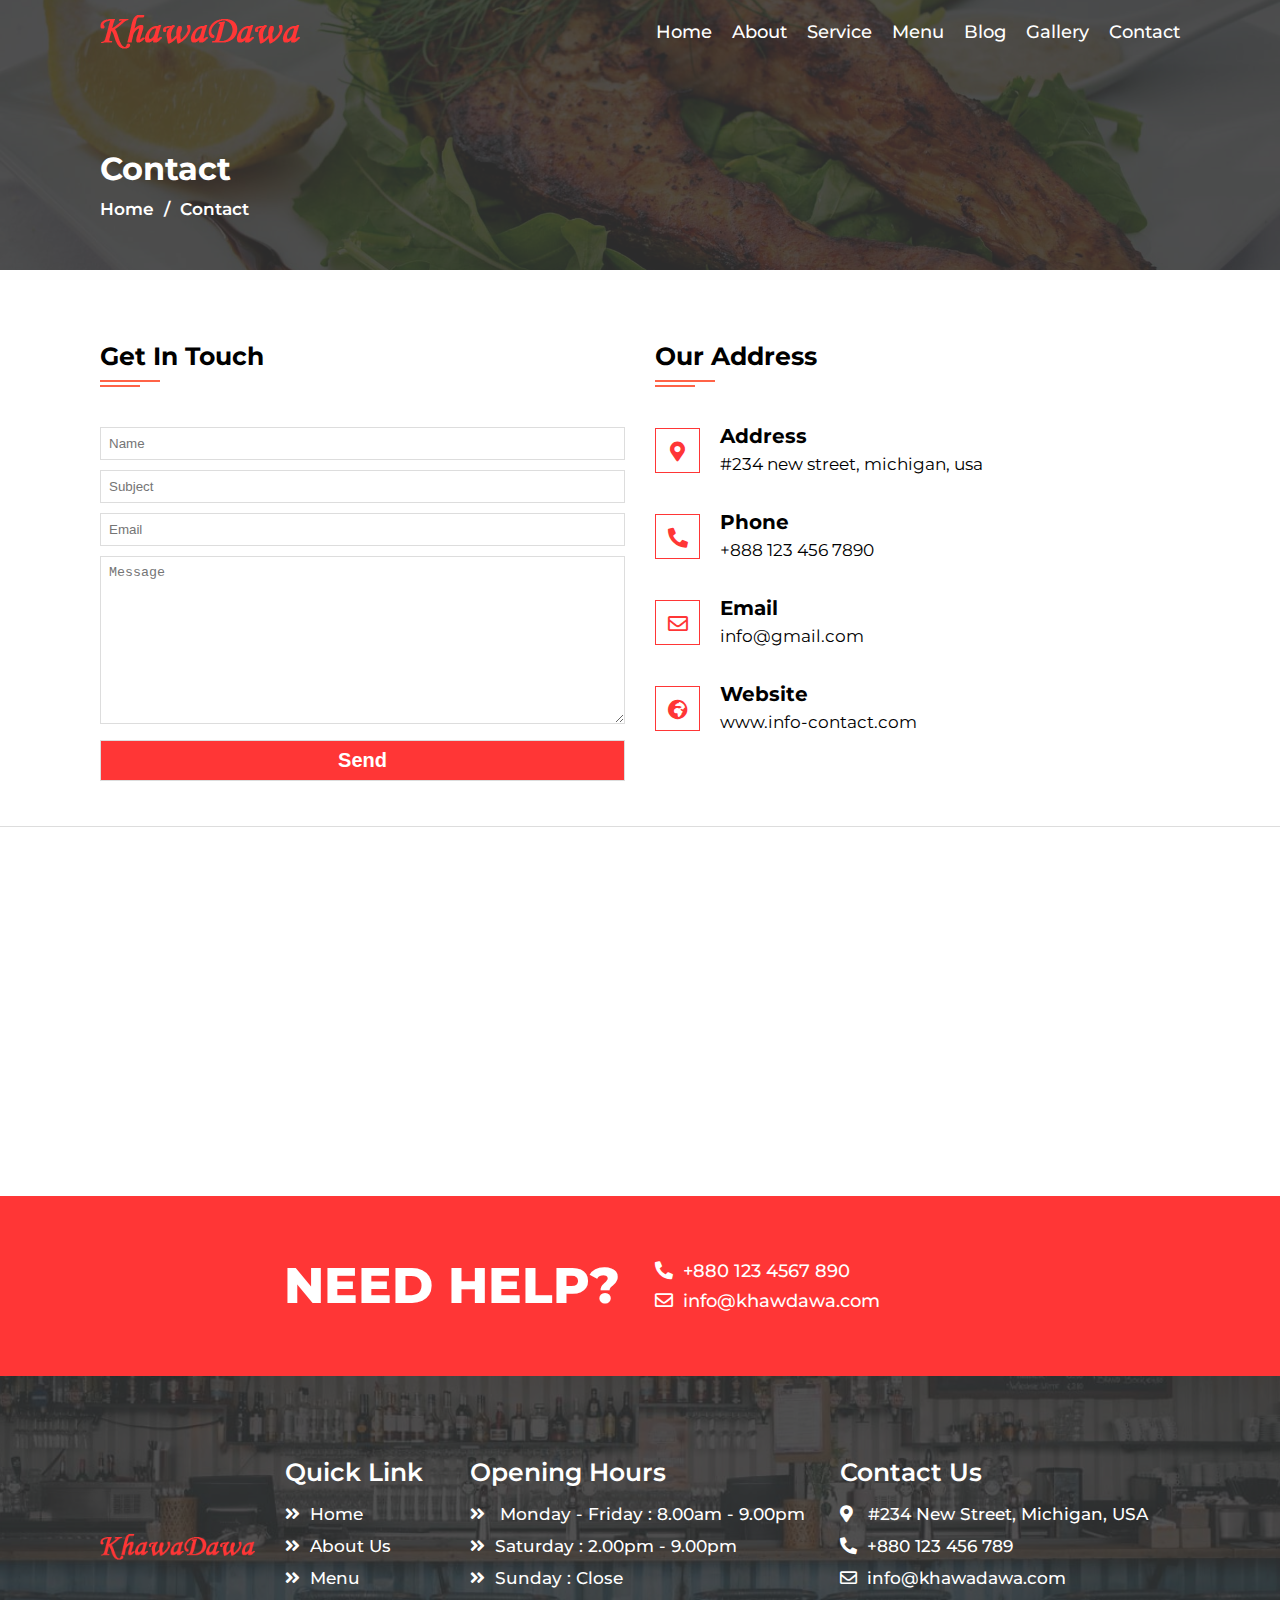
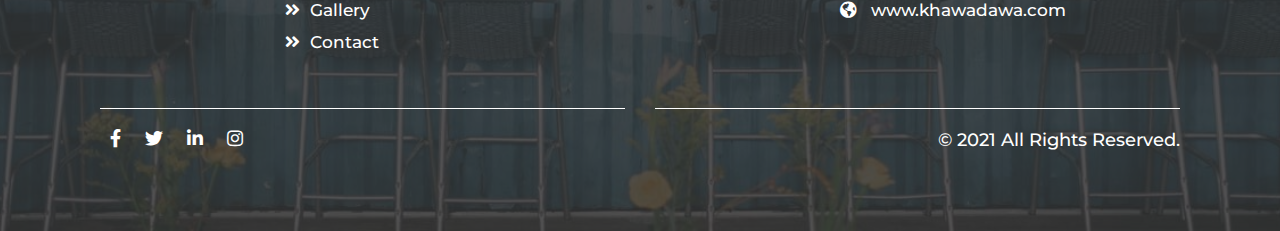
<file: contact.html>
<!DOCTYPE html>
<html lang="en">

<head>
    <meta charset="UTF-8">
    <meta http-equiv="X-UA-Compatible" content="IE=edge">
    <meta name="viewport" content="width=device-width, initial-scale=1.0">
    <title>Finel-project-2</title>
    <!-- font-awesome style -->
    <link rel="stylesheet" href="assets/css/all.min.css">
    <!-- slick slider css -->
    <link rel="stylesheet" href="assets/css/plugins/slick slider/slick.css">
    <!-- slick nav css -->
    <link rel="stylesheet" href="assets/css/plugins/slick nav/slicknav.css">
    <!-- main css -->
    <link rel="stylesheet" href="assets/css/style.css">
</head>

<body>
    <!-- Header Area Start -->
    <header class="header-area">
        <div class="container">
            <div class="row align-center">
                <div class=" col-md-3 col-sm-12">
                    <div class="logo">
                        <a href="index.html">
                            <img src="assets/img/logo.png" alt="logo">
                        </a>
                    </div>
                </div>
                <div class="col-md-9 col-sm-12">
                    <div class="menu" id="nav">
                        <ul class="d-flex justify-md-end justify-sm-center">
                            <li><a href="index.html">home</a></li>
                            <li><a href="about.html">about</a></li>
                            <li><a href="service.html">service</a></li>
                            <li><a href="menu.html">menu</a></li>
                            <li><a href="blog.html">blog</a></li>
                            <li><a href="gallery.html">gallery</a></li>
                            <li><a href="contact.html">contact</a>
                        </ul>
                    </div>
                </div>
            </div>
        </div>
    </header>
    <!-- Header Area End -->

    <!-- breadcumb area start -->
    <section class="breadcumb-area pb-50 bg" style="background-image: url('assets/img/about/about.jpg');">
        <div class="container">

            <h2>contact</h2>
            <ul>
                <li><a href="index.html">home</a></li>
                <li>/</li>
                <li>contact</li>
            </ul>

        </div>
    </section>
    <!-- breadcumb area end -->

    <!-- contact area start -->
    <section class="contact-area pt-70 pb-70">
        <div class="container">
            <div class="row">
                <div class="col-lg-6 col-md-12">
                    <div class="single-contact-form">
                        <div class="title">
                            <h3>get in touch</h3>
                        </div>
                        <div class="contact-form pt-20">

                            <form action="">
                                <input type="text" placeholder="Name">
                                <input type="text" placeholder="Subject">
                                <input type="email" placeholder="Email">
                                <textarea cols="60" rows="10" placeholder="Message"></textarea>
                                <input type="submit" value="send">
                            </form>
                        </div>
                    </div>
                </div>
                <div class="col-lg-6 col-md-12">
                    <div class="single-contact-address">
                        <div class="title">
                            <h3>our address</h3>
                        </div>
                        <div class="contact-address pt-20">
                            <i class="fas fa-map-marker-alt"></i>
                            <h4>address <span>#234 new street, michigan, usa</span></h4>
                        </div>

                        <div class="contact-address">
                            <i class="fas fa-phone-alt"></i>
                            <h4>phone <span>+888 123 456 7890</span></h4>
                        </div>

                        <div class="contact-address">
                            <i class="far fa-envelope"></i>
                            <h4>email <span>info@gmail.com</span></h4>
                        </div>

                        <div class="contact-address">
                            <i class="fas fa-globe-africa"></i>
                            <h4>website <span>www.info-contact.com</span></h4>
                        </div>
                    </div>
                </div>
            </div>
        </div>
        <iframe src="https://www.google.com/maps/embed?pb=!1m14!1m8!1m3!1d115806.32783478146!2d91.860982!3d24.899764!3m2!1i1024!2i768!4f13.1!3m3!1m2!1s0x375054d3d270329f%3A0xf58ef93431f67382!2sSylhet!5e0!3m2!1sen!2sbd!4v1625108149735!5m2!1sen!2sbd"></iframe>
    </section>
    <!-- contact area end -->

    <!-- CTA bottom area -->
    <section class="cta-bottom-area pt-60 pb-60">
        <div class="container">
            <div class="row align-center">
                <div class="col-sm-6 col cta-bottom-content">
                    <h1>need help?</h1>
                </div>
                <div class="col-sm-6 col cta-bottom-info">
                    <h5><span><i class="fas fa-phone-alt"></i></span>+880 123 4567 890</h5>
                    <h5><span><i class="far fa-envelope"></i></span>info@khawdawa.com</h5>
                </div>
            </div>
        </div>
    </section>
    <!-- CTA bottom end -->

    <!-- Footer area start -->
    <section class="footer-area pb-40 pt-80 bg" style="background-image: url('assets/img/footer_back.jpg');">
        <div class="container">
            <div class="row">
                <div class="col-lg-2 col-md-6 col-sm-12 col">
                    <div class="footer-logo">
                        <a href=""><img src="assets/img/logo.png" alt=""></a>
                    </div>
                </div>
                <div class="col-lg-2 col-md-6 col-sm-12 col">
                    <div class="single-footer">
                        <h3>quick link</h3>
                        <ul>
                            <li><a href="index.html"><i class="fas fa-angle-double-right"></i>home</a></li>
                            <li><a href="about.html"><i class="fas fa-angle-double-right"></i>about us</a></li>
                            <li><a href="menu.html"><i class="fas fa-angle-double-right"></i>menu</a></li>
                            <li><a href="gallery.html"><i class="fas fa-angle-double-right"></i>gallery</a></li>
                            <li><a href="contact.html"><i class="fas fa-angle-double-right"></i>contact</a></li>
                        </ul>
                    </div>
                </div>
                <div class="col-lg-4 col-md-6 col-sm-12 col">
                    <div class="single-footer">
                        <h3>opening Hours</h3>
                        <ul>
                            <li><i class="fas fa-angle-double-right"></i> Monday - Friday : 8.00am - 9.00pm</li>
                            <li><i class="fas fa-angle-double-right"></i>Saturday : 2.00pm - 9.00pm</li>
                            <li><i class="fas fa-angle-double-right"></i>Sunday : Close</li>
                        </ul>
                    </div>
                </div>

                <div class="col-lg-4 col-md-6 col-sm-12 col">
                    <div class="single-footer">
                        <h3>contact us</h3>
                        <ul>
                            <li><i class="fas fa-map-marker-alt"></i> #234 New Street, Michigan, USA</li>
                            <li><i class="fas fa-phone-alt"></i></i>+880 123 456 789</li>
                            <li><i class="far fa-envelope"></i>info@khawadawa.com</li>
                            <li><i class="fas fa-globe-americas"></i> www.khawadawa.com</li>
                        </ul>
                    </div>
                </div>
            </div>

            <div class="row footer-bottom">
                <div class="col-sm-6 col">
                    <div class="footer-social-icon">
                        <a href="#"><i class="fab fa-facebook-f"></i></a>
                        <a href="#"><i class="fab fa-twitter"></i></a>
                        <a href="#"><i class="fab fa-linkedin-in"></i></a>
                        <a href="#"><i class="fab fa-instagram"></i></a>
                    </div>
                </div>
                <div class="col-sm-6 col">
                    <div class="footer-content">
                        <p>&copy; 2021 all rights reserved.</p>
                    </div>
                </div>
            </div>

        </div>
    </section>
    <!-- Footer area end -->





    <!-- jQuery version 1.12 -->
    <script src="assets/js/jquery.min.1.12.js"></script>
    <!-- slick slider js -->
    <script src="assets/js/slick.min.js"></script>
    <!-- slick nav min js -->
    <script src="assets/js/slicknav.min.js"></script>
    <!-- main js -->
    <script src="assets/js/main.js"></script>
</body>

</html>
</file>
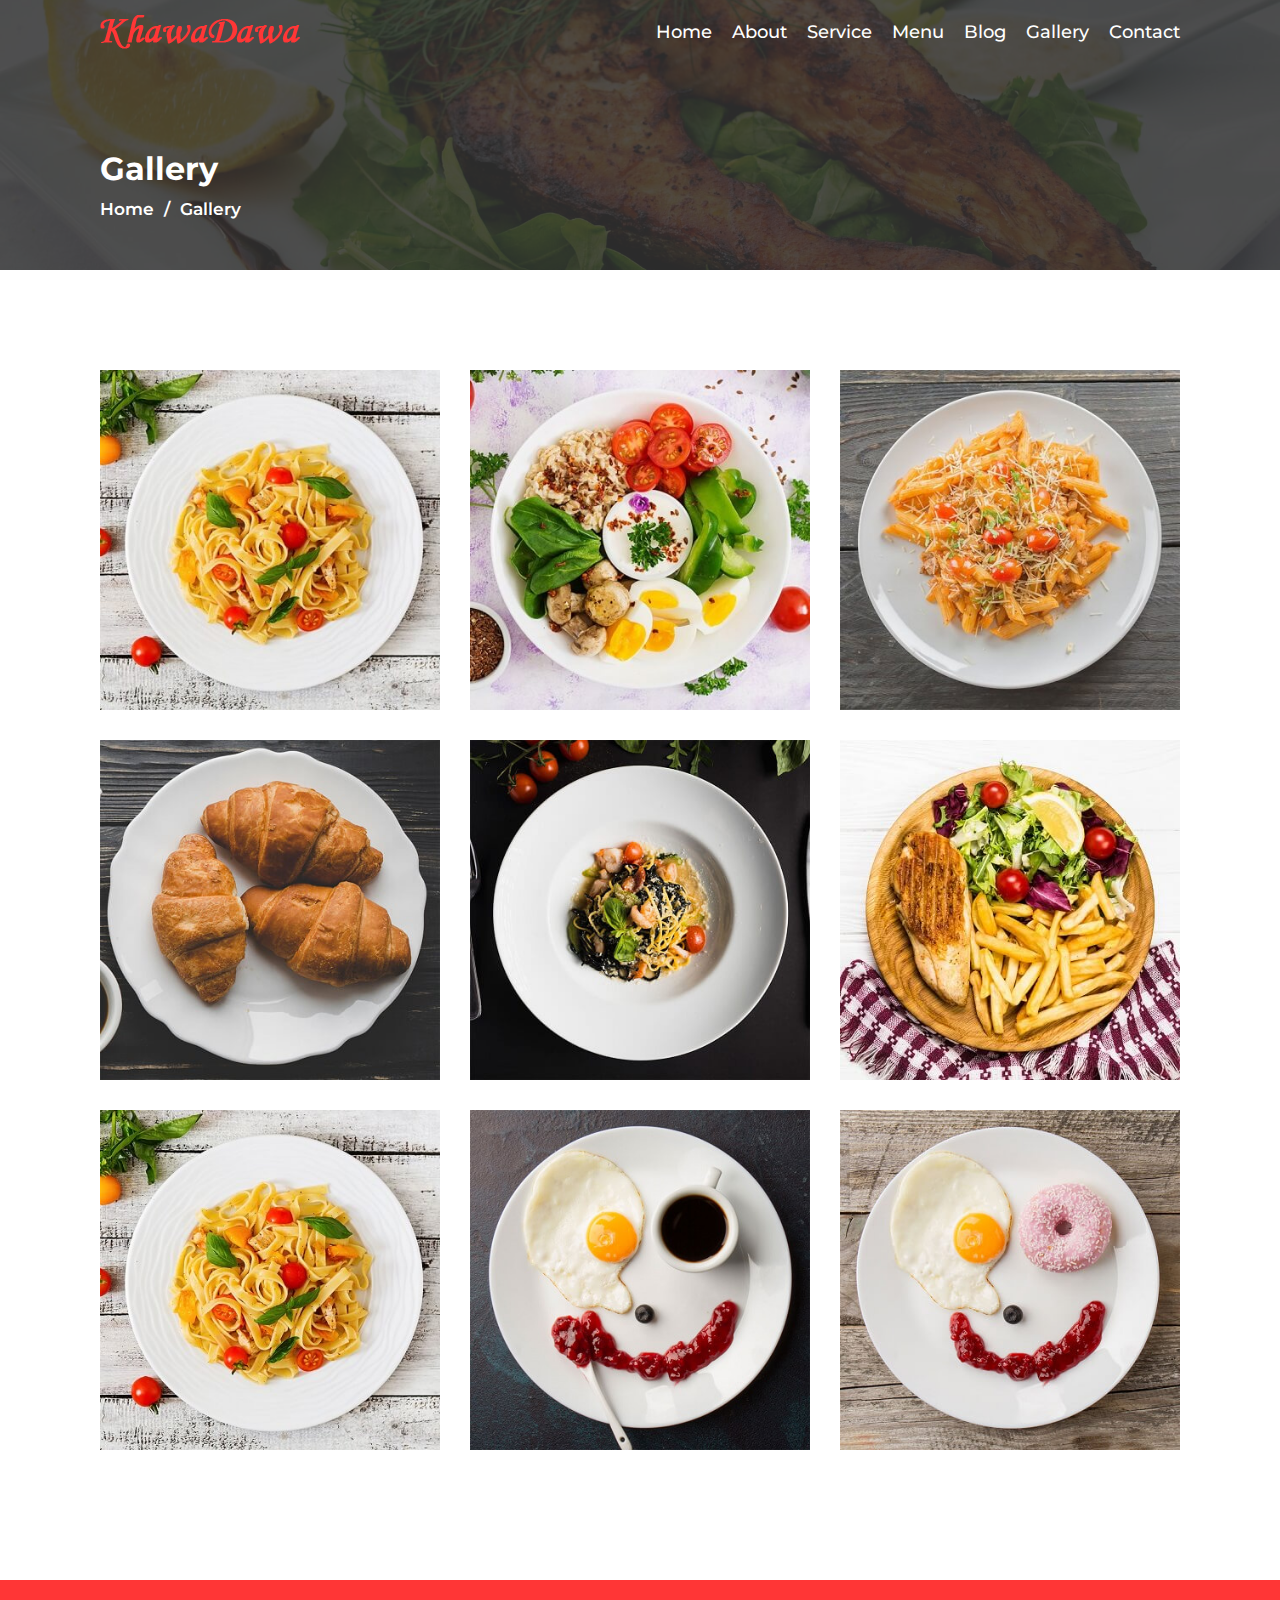
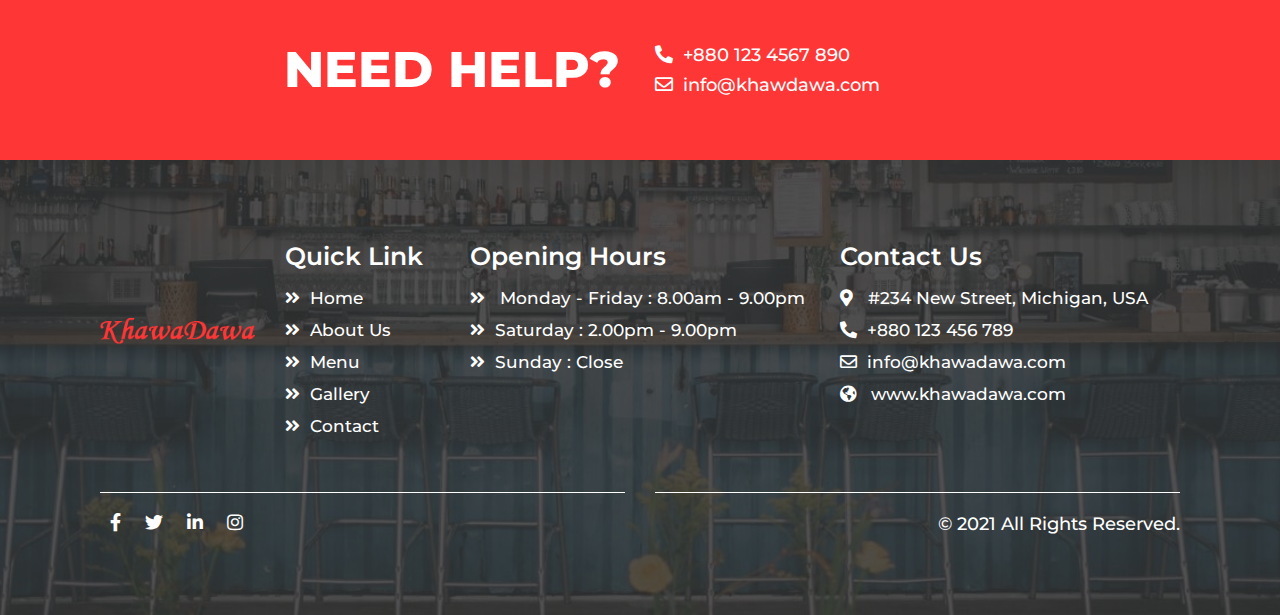
<file: gallery.html>
<!DOCTYPE html>
<html lang="en">

<head>
    <meta charset="UTF-8">
    <meta http-equiv="X-UA-Compatible" content="IE=edge">
    <meta name="viewport" content="width=device-width, initial-scale=1.0">
    <title>Finel-project-2</title>
    <!-- font-awesome style -->
    <link rel="stylesheet" href="assets/css/all.min.css">
    <!-- slick slider css -->
    <link rel="stylesheet" href="assets/css/plugins/slick slider/slick.css">
    <!-- slick nav css -->
    <link rel="stylesheet" href="assets/css/plugins/slick nav/slicknav.css">
    <!-- main css -->
    <link rel="stylesheet" href="assets/css/style.css">
</head>

<body>
    <!-- Header Area Start -->
    <header class="header-area">
        <div class="container">
            <div class="row align-center">
                <div class=" col-md-3 col-sm-12">
                    <div class="logo">
                        <a href="index.html">
                            <img src="assets/img/logo.png" alt="logo">
                        </a>
                    </div>
                </div>
                <div class="col-md-9 col-sm-12">
                    <div class="menu" id="nav">
                        <ul class="d-flex justify-md-end justify-sm-center">
                            <li><a href="index.html">home</a></li>
                            <li><a href="about.html">about</a></li>
                            <li><a href="service.html">service</a></li>
                            <li><a href="menu.html">menu</a></li>
                            <li><a href="blog.html">blog</a></li>
                            <li><a href="gallery.html">gallery</a></li>
                            <li><a href="contact.html">contact</a>
                        </ul>
                    </div>
                </div>
            </div>
        </div>
    </header>
    <!-- Header Area End -->

    <!-- breadcumb area start -->
    <section class="breadcumb-area pb-50 bg" style="background-image: url('assets/img/about/about.jpg');">
        <div class="container">

            <h2>gallery</h2>
            <ul>
                <li><a href="index.html">home</a></li>
                <li>/</li>
                <li>gallery</li>
            </ul>

        </div>
    </section>
    <!-- breadcumb area end -->

    <!-- gallery area start -->
    <section class="gallery-area pt-100 pb-100">
        <div class="container">
            <div class="row">
                <div class="col-lg-4 col-sm-6">
                    <div class="single-gallery">
                        <img src="assets/img/gallery/gallery-1.jpg" alt="">
                    </div>
                </div>
                <div class="col-lg-4 col-sm-6">
                    <div class="single-gallery">
                        <img src="assets/img/gallery/gallery-2.jpg" alt="">
                    </div>
                </div>
                <div class="col-lg-4 col-sm-6">
                    <div class="single-gallery">
                        <img src="assets/img/gallery/gallery-3.jpg" alt="">
                    </div>
                </div>

                <div class="col-lg-4 col-sm-6">
                    <div class="single-gallery">
                        <img src="assets/img/gallery/gallery-4.jpg" alt="">
                    </div>
                </div>
                <div class="col-lg-4 col-sm-6">
                    <div class="single-gallery">
                        <img src="assets/img/gallery/gallery-5.jpg" alt="">
                    </div>
                </div>
                <div class="col-lg-4 col-sm-6">
                    <div class="single-gallery">
                        <img src="assets/img/gallery/gallery-6.jpg" alt="">
                    </div>
                </div>
                <div class="col-lg-4 col-sm-6">
                    <div class="single-gallery">
                        <img src="assets/img/gallery/gallery-7.jpg" alt="">
                    </div>
                </div>
                <div class="col-lg-4 col-sm-6">
                    <div class="single-gallery">
                        <img src="assets/img/gallery/gallery-8.jpg" alt="">
                    </div>
                </div>
                <div class="col-lg-4 col-sm-6">
                    <div class="single-gallery">
                        <img src="assets/img/gallery/gallery-9.jpg" alt="">
                    </div>
                </div>
            </div>
        </div>
    </section>
    <!-- gallery area end -->

    <!-- CTA bottom area -->
    <section class="cta-bottom-area pt-60 pb-60">
        <div class="container">
            <div class="row align-center">
                <div class="col-sm-6 col cta-bottom-content">
                    <h1>need help?</h1>
                </div>
                <div class="col-sm-6 col cta-bottom-info">
                    <h5><span><i class="fas fa-phone-alt"></i></span>+880 123 4567 890</h5>
                    <h5><span><i class="far fa-envelope"></i></span>info@khawdawa.com</h5>
                </div>
            </div>
        </div>
    </section>
    <!-- CTA bottom end -->

    <!-- Footer area start -->
    <section class="footer-area pb-40 pt-80 bg" style="background-image: url('assets/img/footer_back.jpg');">
        <div class="container">
            <div class="row">
                <div class="col-lg-2 col-md-6 col-sm-12 col">
                    <div class="footer-logo">
                        <a href=""><img src="assets/img/logo.png" alt=""></a>
                    </div>
                </div>
                <div class="col-lg-2 col-md-6 col-sm-12 col">
                    <div class="single-footer">
                        <h3>quick link</h3>
                        <ul>
                            <li><a href="index.html"><i class="fas fa-angle-double-right"></i>home</a></li>
                            <li><a href="about.html"><i class="fas fa-angle-double-right"></i>about us</a></li>
                            <li><a href="menu.html"><i class="fas fa-angle-double-right"></i>menu</a></li>
                            <li><a href="gallery.html"><i class="fas fa-angle-double-right"></i>gallery</a></li>
                            <li><a href="contact.html"><i class="fas fa-angle-double-right"></i>contact</a></li>
                        </ul>
                    </div>
                </div>
                <div class="col-lg-4 col-md-6 col-sm-12 col">
                    <div class="single-footer">
                        <h3>opening Hours</h3>
                        <ul>
                            <li><i class="fas fa-angle-double-right"></i> Monday - Friday : 8.00am - 9.00pm</li>
                            <li><i class="fas fa-angle-double-right"></i>Saturday : 2.00pm - 9.00pm</li>
                            <li><i class="fas fa-angle-double-right"></i>Sunday : Close</li>
                        </ul>
                    </div>
                </div>

                <div class="col-lg-4 col-md-6 col-sm-12 col">
                    <div class="single-footer">
                        <h3>contact us</h3>
                        <ul>
                            <li><i class="fas fa-map-marker-alt"></i> #234 New Street, Michigan, USA</li>
                            <li><i class="fas fa-phone-alt"></i></i>+880 123 456 789</li>
                            <li><i class="far fa-envelope"></i>info@khawadawa.com</li>
                            <li><i class="fas fa-globe-americas"></i> www.khawadawa.com</li>
                        </ul>
                    </div>
                </div>
            </div>

            <div class="row footer-bottom">
                <div class="col-sm-6 col">
                    <div class="footer-social-icon">
                        <a href="#"><i class="fab fa-facebook-f"></i></a>
                        <a href="#"><i class="fab fa-twitter"></i></a>
                        <a href="#"><i class="fab fa-linkedin-in"></i></a>
                        <a href="#"><i class="fab fa-instagram"></i></a>
                    </div>
                </div>
                <div class="col-sm-6 col">
                    <div class="footer-content">
                        <p>&copy; 2021 all rights reserved.</p>
                    </div>
                </div>
            </div>

        </div>
    </section>
    <!-- Footer area end -->




    <!-- jQuery version 1.12 -->
    <script src="assets/js/jquery.min.1.12.js"></script>
    <!-- slick slider js -->
    <script src="assets/js/slick.min.js"></script>
    <!-- slick nav min js -->
    <script src="assets/js/slicknav.min.js"></script>
    <!-- main js -->
    <script src="assets/js/main.js"></script>
</body>

</html>
</file>
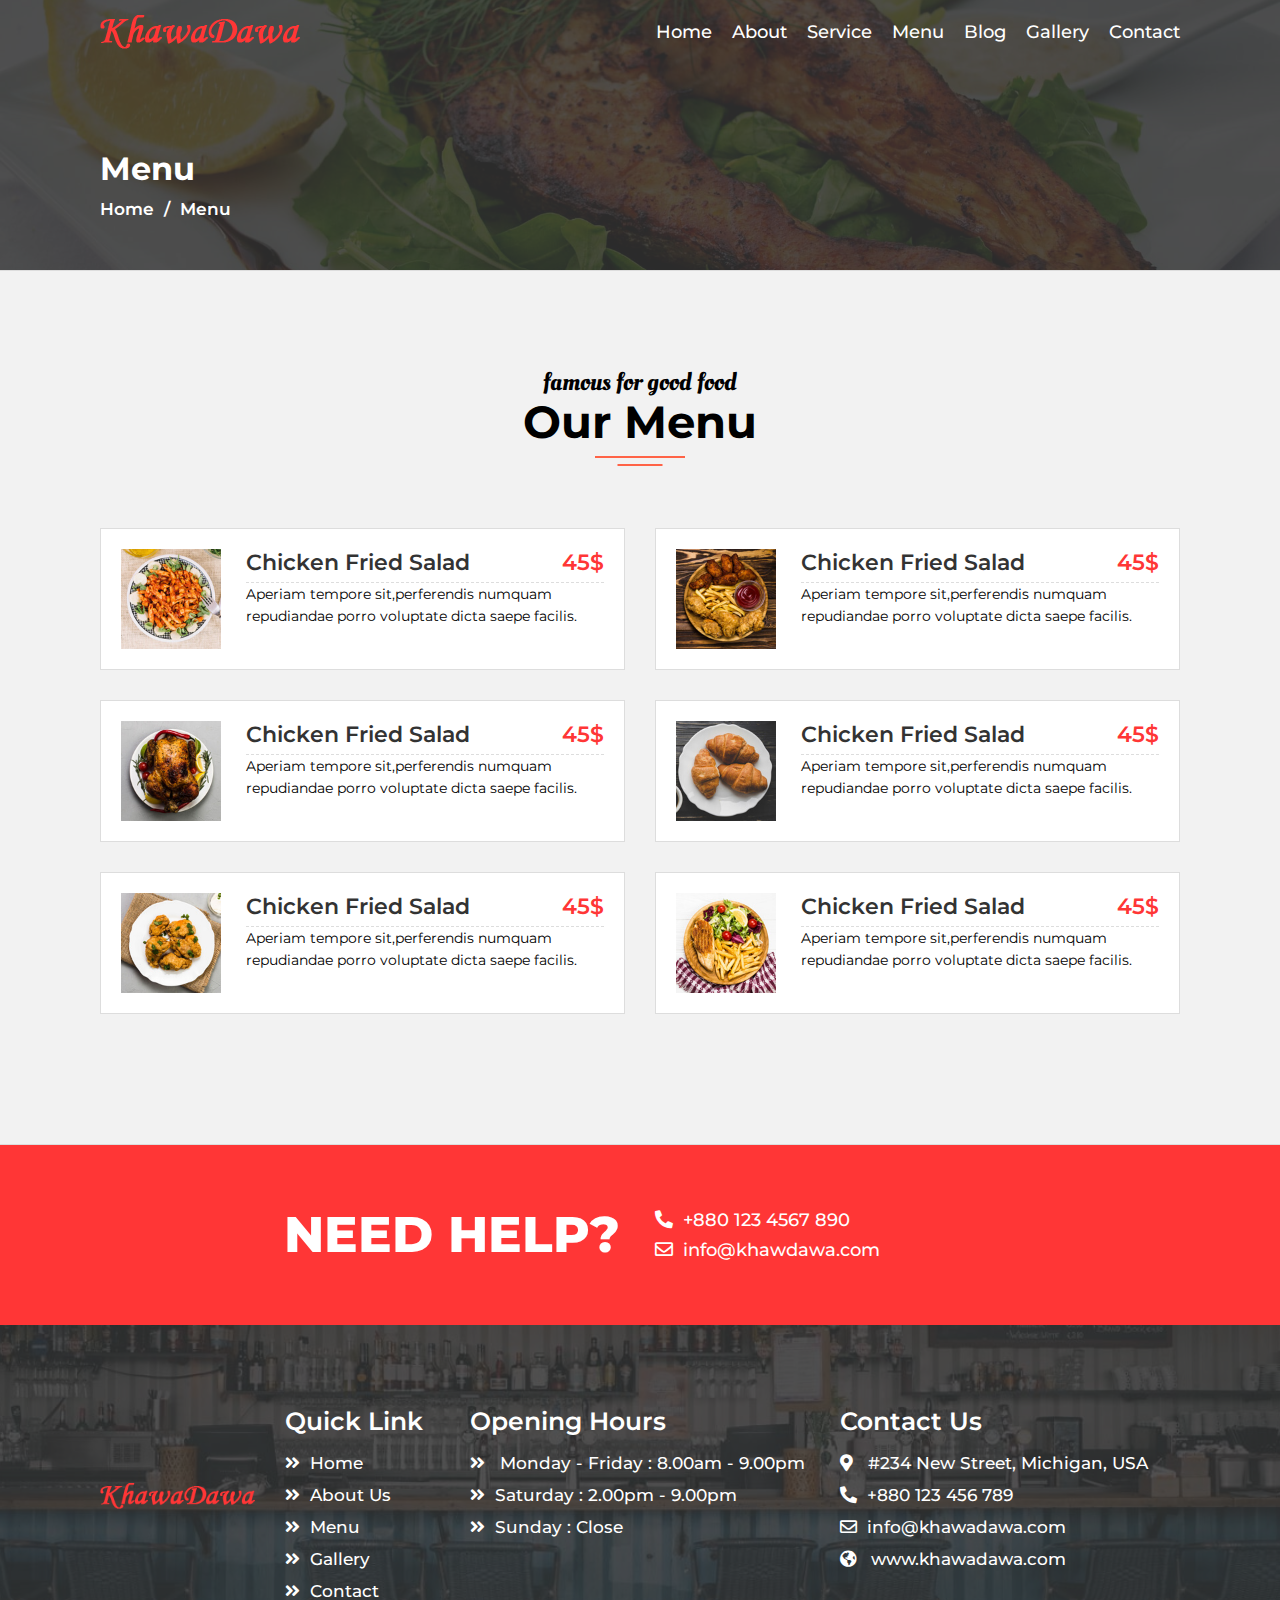
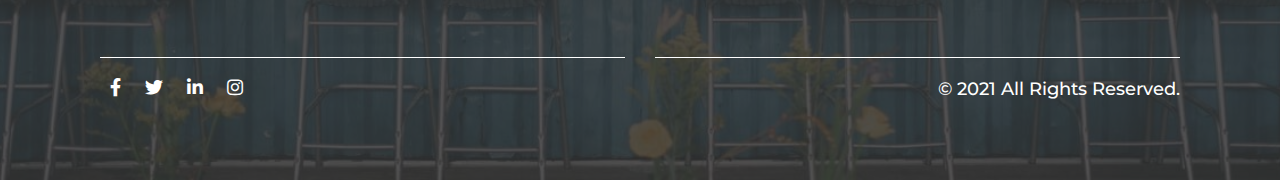
<file: menu.html>
<!DOCTYPE html>
<html lang="en">

<head>
    <meta charset="UTF-8">
    <meta http-equiv="X-UA-Compatible" content="IE=edge">
    <meta name="viewport" content="width=device-width, initial-scale=1.0">
    <title>Finel-project-2</title>
    <!-- font-awesome style -->
    <link rel="stylesheet" href="assets/css/all.min.css">
    <!-- slick slider css -->
    <link rel="stylesheet" href="assets/css/plugins/slick slider/slick.css">
    <!-- slick nav css -->
    <link rel="stylesheet" href="assets/css/plugins/slick nav/slicknav.css">
    <!-- main css -->
    <link rel="stylesheet" href="assets/css/style.css">
</head>

<body>
    <!-- Header Area Start -->
    <header class="header-area">
        <div class="container">
            <div class="row align-center">
                <div class=" col-md-3 col-sm-12" >
                    <div class="logo">
                        <a href="index.html">
                            <img src="assets/img/logo.png" alt="logo">
                        </a>
                    </div>
                </div>
                <div class="col-md-9 col-sm-12">
                    <div class="menu" id="nav">
                        <ul class="d-flex justify-md-end justify-sm-center">
                            <li><a href="index.html">home</a></li>
                            <li><a href="about.html">about</a></li>
                            <li><a href="service.html">service</a></li>
                            <li><a href="menu.html">menu</a></li>
                            <li><a href="blog.html">blog</a></li>
                            <li><a href="gallery.html">gallery</a></li>
                            <li><a href="contact.html">contact</a>
                        </ul>
                    </div>
                </div>
            </div>
        </div>
    </header>
    <!-- Header Area End -->

    <!-- breadcumb area start -->
    <section class="breadcumb-area pb-50 bg" style="background-image: url('assets/img/about/about.jpg');">
        <div class="container">

            <h2>menu</h2>
            <ul>
                <li><a href="index.html">home</a></li>
                <li>/</li>
                <li>menu</li>
            </ul>

        </div>
    </section>
    <!-- breadcumb area end -->

    <!--Food Menu Area Start -->
    <section class="menu-area pt-100 pb-100">
        <div class="container">
            <div class="row">
                <div class="col col-sm-12 ">
                    <div class="section-title">
                        <span>famous for good food</span>
                        <h3>our menu</h3>
                    </div>
                </div>
            </div>

            <div class="row">
                <div class="col-lg-6">
                    <div class="single-menu">
                        <img src="assets/img/menu/menu-1.jpg" alt="">
                        <div class="menu-content">
                            <h4>Chicken Fried Salad <span>45$</span></h4>
                            <p>Aperiam tempore sit,perferendis numquam repudiandae porro voluptate dicta saepe facilis.
                            </p>
                        </div>
                    </div>

                    <div class="single-menu">
                        <img src="assets/img/menu/menu-2.jpg" alt="">
                        <div class="menu-content">
                            <h4>Chicken Fried Salad <span>45$</span></h4>
                            <p>Aperiam tempore sit,perferendis numquam repudiandae porro voluptate dicta saepe facilis.
                            </p>
                        </div>
                    </div>

                    <div class="single-menu">
                        <img src="assets/img/menu/menu-3.jpg" alt="">
                        <div class="menu-content">
                            <h4>Chicken Fried Salad <span>45$</span></h4>
                            <p>Aperiam tempore sit,perferendis numquam repudiandae porro voluptate dicta saepe facilis.
                            </p>
                        </div>
                    </div>
                </div>

                <div class="col-lg-6">
                    <div class="single-menu">
                        <img src="assets/img/menu/menu-4.jpg" alt="">
                        <div class="menu-content">
                            <h4>Chicken Fried Salad <span>45$</span></h4>
                            <p>Aperiam tempore sit,perferendis numquam repudiandae porro voluptate dicta saepe facilis.
                            </p>
                        </div>
                    </div>

                    <div class="single-menu">
                        <img src="assets/img/menu/menu-5.jpg" alt="">
                        <div class="menu-content">
                            <h4>Chicken Fried Salad <span>45$</span></h4>
                            <p>Aperiam tempore sit,perferendis numquam repudiandae porro voluptate dicta saepe facilis.
                            </p>
                        </div>
                    </div>

                    <div class="single-menu">
                        <img src="assets/img/menu/menu-6.jpg" alt="">
                        <div class="menu-content">
                            <h4>Chicken Fried Salad <span>45$</span></h4>
                            <p>Aperiam tempore sit,perferendis numquam repudiandae porro voluptate dicta saepe facilis.
                            </p>
                        </div>

                    </div>
                </div>
            </div>
        </div>
    </section>
    <!-- Menu Area End -->

    <!-- CTA bottom area -->
    <section class="cta-bottom-area pt-60 pb-60">
        <div class="container">
            <div class="row align-center">
                <div class="col-sm-6 col cta-bottom-content">
                    <h1>need help?</h1>
                </div>
                <div class="col-sm-6 col cta-bottom-info">
                    <h5><span><i class="fas fa-phone-alt"></i></span>+880 123 4567 890</h5>
                    <h5><span><i class="far fa-envelope"></i></span>info@khawdawa.com</h5>
                </div>
            </div>
        </div>
    </section>
    <!-- CTA bottom end -->

    <!-- Footer area start -->
    <section class="footer-area pb-40 pt-80 bg" style="background-image: url('assets/img/footer_back.jpg');">
        <div class="container">
            <div class="row">
                <div class="col-lg-2 col-md-6 col-sm-12 col">
                    <div class="footer-logo">
                        <a href=""><img src="assets/img/logo.png" alt=""></a>
                    </div>
                </div>
                <div class="col-lg-2 col-md-6 col-sm-12 col">
                    <div class="single-footer">
                        <h3>quick link</h3>
                        <ul>
                            <li><a href="index.html"><i class="fas fa-angle-double-right"></i>home</a></li>
                            <li><a href="about.html"><i class="fas fa-angle-double-right"></i>about us</a></li>
                            <li><a href="menu.html"><i class="fas fa-angle-double-right"></i>menu</a></li>
                            <li><a href="gallery.html"><i class="fas fa-angle-double-right"></i>gallery</a></li>
                            <li><a href="contact.html"><i class="fas fa-angle-double-right"></i>contact</a></li>
                        </ul>
                    </div>
                </div>
                <div class="col-lg-4 col-md-6 col-sm-12 col">
                    <div class="single-footer">
                        <h3>opening Hours</h3>
                        <ul>
                            <li><i class="fas fa-angle-double-right"></i> Monday - Friday : 8.00am - 9.00pm</li>
                            <li><i class="fas fa-angle-double-right"></i>Saturday : 2.00pm - 9.00pm</li>
                            <li><i class="fas fa-angle-double-right"></i>Sunday : Close</li>
                        </ul>
                    </div>
                </div>

                <div class="col-lg-4 col-md-6 col-sm-12 col">
                <div class="single-footer">
                        <h3>contact us</h3>
                        <ul>
                            <li><i class="fas fa-map-marker-alt"></i>  #234 New Street, Michigan, USA</li>
                            <li><i class="fas fa-phone-alt"></i></i>+880 123 456 789</li>
                            <li><i class="far fa-envelope"></i>info@khawadawa.com</li>
                            <li><i class="fas fa-globe-americas"></i> www.khawadawa.com</li>
                        </ul>
                </div>
                </div>
            </div>

            <div class="row footer-bottom">
                <div class="col-sm-6 col">
                    <div class="footer-social-icon">
                        <a href="#"><i class="fab fa-facebook-f"></i></a>
                        <a href="#"><i class="fab fa-twitter"></i></a>
                        <a href="#"><i class="fab fa-linkedin-in"></i></a>
                        <a href="#"><i class="fab fa-instagram"></i></a>
                    </div>
                </div>
                <div class="col-sm-6 col">
                    <div class="footer-content">
                        <p>&copy; 2021 all rights reserved.</p>
                    </div>
                </div>
            </div>
            
        </div>
    </section>
    <!-- Footer area end -->





    <!-- jQuery version 1.12 -->
    <script src="assets/js/jquery.min.1.12.js"></script>
    <!-- slick slider js -->
    <script src="assets/js/slick.min.js"></script>
    <!-- slick nav min js -->
    <script src="assets/js/slicknav.min.js"></script>
    <!-- main js -->
    <script src="assets/js/main.js"></script>
</body>

</html>
</file>
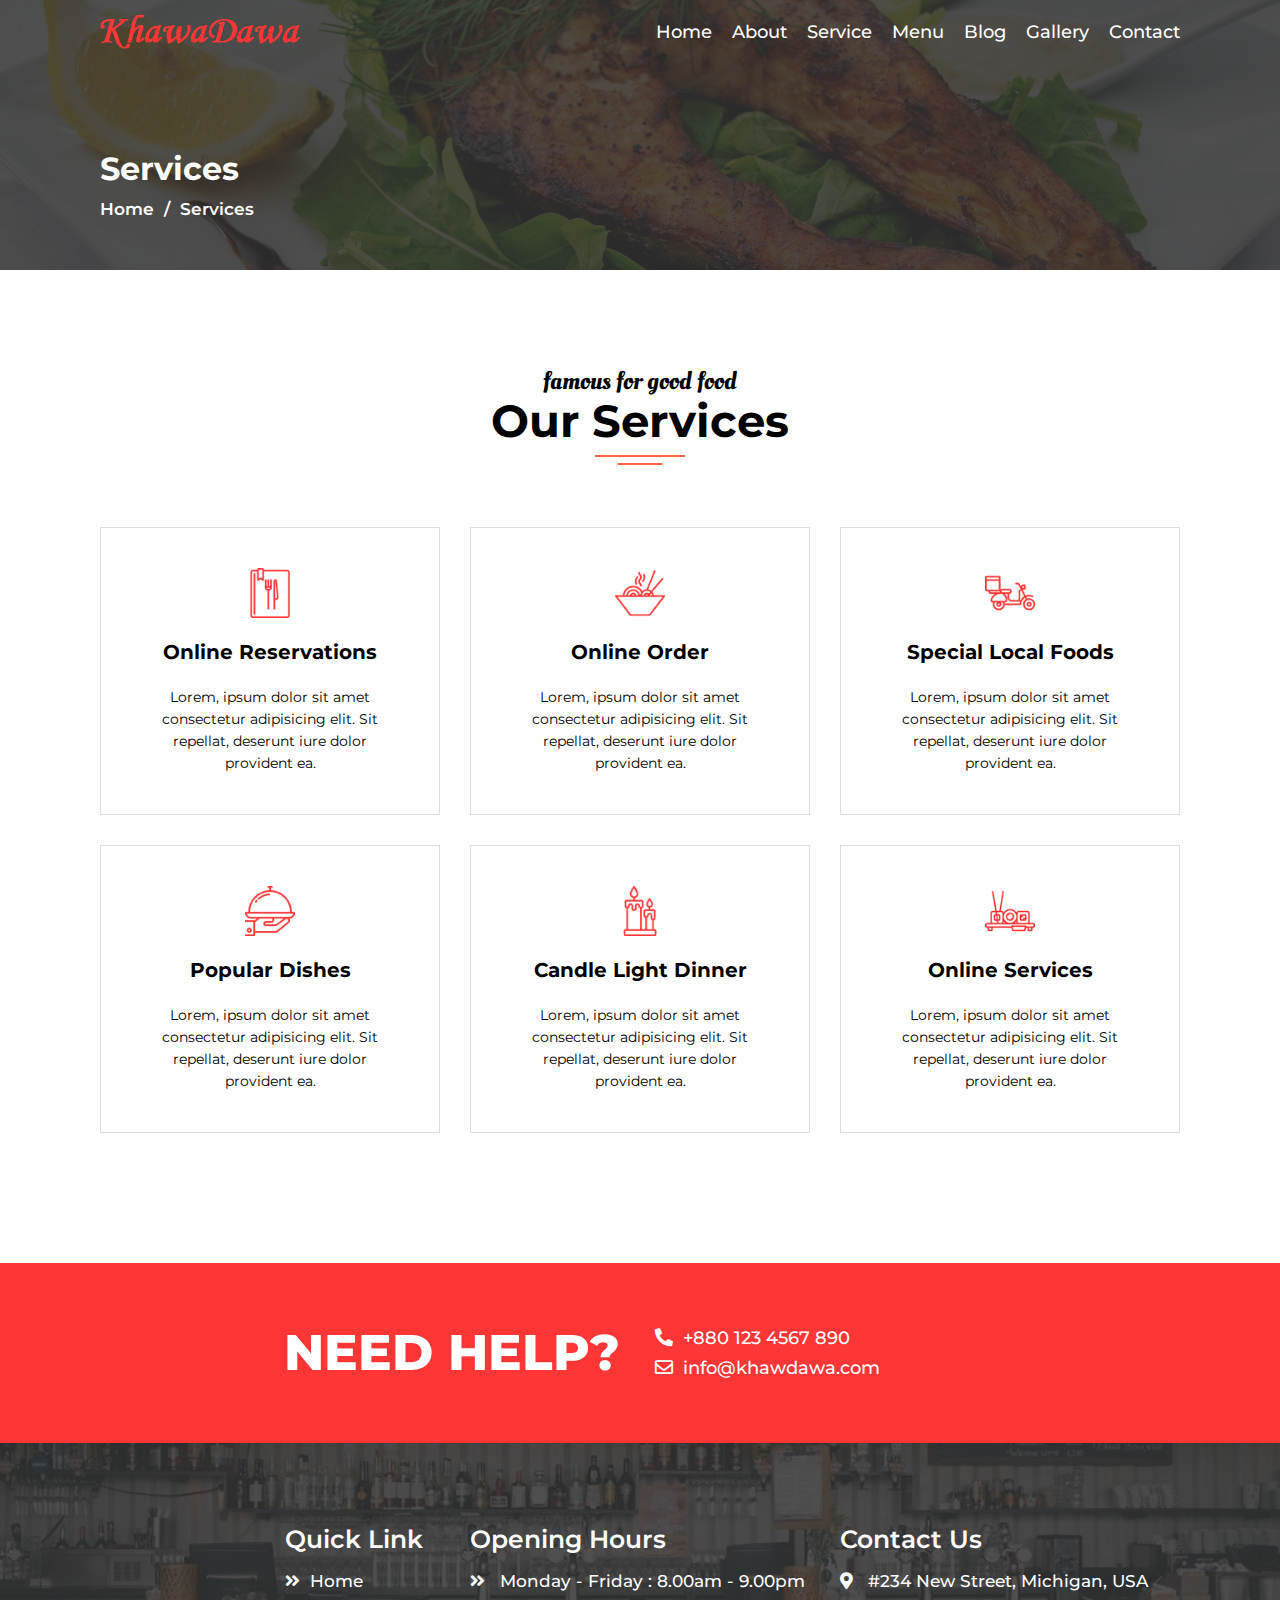
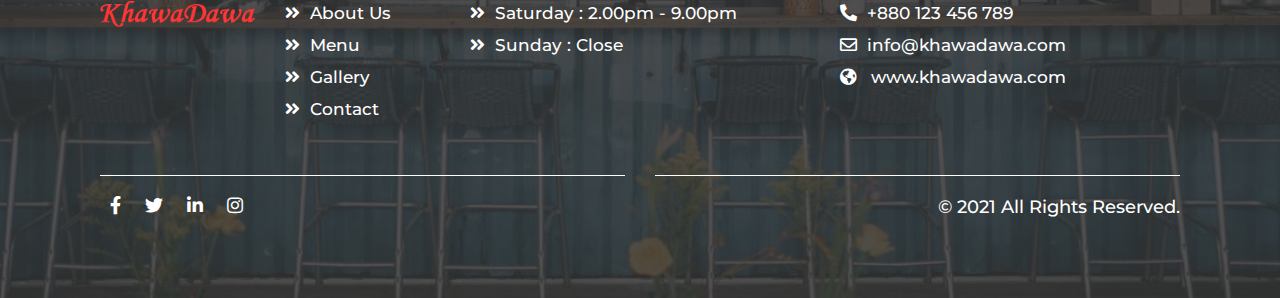
<file: service.html>
<!DOCTYPE html>
<html lang="en">

<head>
    <meta charset="UTF-8">
    <meta http-equiv="X-UA-Compatible" content="IE=edge">
    <meta name="viewport" content="width=device-width, initial-scale=1.0">
    <title>Finel-project-2</title>
    <!-- font-awesome style -->
    <link rel="stylesheet" href="assets/css/all.min.css">
    <!-- slick slider css -->
    <link rel="stylesheet" href="assets/css/plugins/slick slider/slick.css">
    <!-- slick nav css -->
    <link rel="stylesheet" href="assets/css/plugins/slick nav/slicknav.css">
    <!-- main css -->
    <link rel="stylesheet" href="assets/css/style.css">
</head>

<body>
    <!-- Header Area Start -->
    <header class="header-area">
        <div class="container">
            <div class="row align-center">
                <div class=" col-md-3 col-sm-12" >
                    <div class="logo">
                        <a href="index.html">
                            <img src="assets/img/logo.png" alt="logo">
                        </a>
                    </div>
                </div>
                <div class="col-md-9 col-sm-12">
                    <div class="menu" id="nav">
                        <ul class="d-flex justify-md-end justify-sm-center">
                            <li><a href="index.html">home</a></li>
                            <li><a href="about.html">about</a></li>
                            <li><a href="service.html">service</a></li>
                            <li><a href="menu.html">menu</a></li>
                            <li><a href="blog.html">blog</a></li>
                            <li><a href="gallery.html">gallery</a></li>
                            <li><a href="contact.html">contact</a>
                        </ul>
                    </div>
                </div>
            </div>
        </div>
    </header>
    <!-- Header Area End -->

     <!-- breadcumb area start -->
     <section class="breadcumb-area pb-50 bg" style="background-image: url('assets/img/about/about.jpg');">
        <div class="container">
            
                <h2>services</h2>
                <ul>
                    <li><a href="index.html">home</a></li>
                    <li>/</li>
                    <li>services</li>
                </ul>
    
        </div>
    </section>
    <!-- breadcumb area end -->

    <!-- Service area start -->
    <section class="service-area pt-100 pb-100">
    <div class="container">
        <div class="row">
            <div class="col col-sm-12">
                <div class="section-title">
                    <span>famous for good food</span>
                    <h3>our services</h3>
                </div>
            </div>
        </div>
        <div class="row">
            <div class=" col-xl-4 col-md-6">
                <div class="single-service">
                    <img src="assets/img/services/service-1.png" alt="">
                    <h2>Online Reservations</h2>
                    <p>Lorem, ipsum dolor sit amet consectetur adipisicing elit. Sit repellat, deserunt iure dolor
                        provident ea.</p>
                </div>
            </div>
                <div class=" col-xl-4 col-md-6">
                <div class="single-service">
                    <img src="assets/img/services/service-2.png" alt="">
                    <h2>Online Order</h2>
                    <p>Lorem, ipsum dolor sit amet consectetur adipisicing elit. Sit repellat, deserunt iure dolor
                        provident ea.</p>
                </div>
            </div>

            <div class=" col-xl-4 col-md-6">
                <div class="single-service">
                    <img src="assets/img/services/service-3.png" alt="">
                    <h2>Special Local Foods</h2>
                    <p>Lorem, ipsum dolor sit amet consectetur adipisicing elit. Sit repellat, deserunt iure dolor
                        provident ea.</p>
                </div>
            </div>
            <div class=" col-xl-4 col-md-6">
                <div class="single-service">
                    <img src="assets/img/services/service-4.png" alt="">
                    <h2>Popular Dishes</h2>
                    <p>Lorem, ipsum dolor sit amet consectetur adipisicing elit. Sit repellat, deserunt iure dolor
                        provident ea.</p>
                </div>
            </div>
            
            <div class=" col-xl-4 col-lg-6 col-md-6">
                <div class="single-service">
                    <img src="assets/img/services/service-5.png" alt="">
                    <h2>Candle Light Dinner</h2>
                    <p>Lorem, ipsum dolor sit amet consectetur adipisicing elit. Sit repellat, deserunt iure dolor
                        provident ea.</p>
                </div>
            </div>
            <div class=" col-xl-4 col-md-6">
                <div class="single-service ">
                    <img src="assets/img/services/service-6.png" alt="">
                    <h2>Online Services</h2>
                    <p>Lorem, ipsum dolor sit amet consectetur adipisicing elit. Sit repellat, deserunt iure dolor
                        provident ea.</p>
                </div>
            </div>
        </div>
    </section>
    <!-- Service area End -->

    <!-- CTA bottom area -->
    <section class="cta-bottom-area pt-60 pb-60">
        <div class="container">
            <div class="row align-center">
                <div class="col-sm-6 col cta-bottom-content">
                    <h1>need help?</h1>
                </div>
                <div class="col-sm-6 col cta-bottom-info">
                    <h5><span><i class="fas fa-phone-alt"></i></span>+880 123 4567 890</h5>
                    <h5><span><i class="far fa-envelope"></i></span>info@khawdawa.com</h5>
                </div>
            </div>
        </div>
    </section>
    <!-- CTA bottom end -->

    <!-- Footer area start -->
    <section class="footer-area pb-40 pt-80 bg" style="background-image: url('assets/img/footer_back.jpg');">
        <div class="container">
            <div class="row">
                <div class="col-lg-2 col-md-6 col-sm-12 col">
                    <div class="footer-logo">
                        <a href=""><img src="assets/img/logo.png" alt=""></a>
                    </div>
                </div>
                <div class="col-lg-2 col-md-6 col-sm-12 col">
                    <div class="single-footer">
                        <h3>quick link</h3>
                        <ul>
                            <li><a href="index.html"><i class="fas fa-angle-double-right"></i>home</a></li>
                            <li><a href="about.html"><i class="fas fa-angle-double-right"></i>about us</a></li>
                            <li><a href="menu.html"><i class="fas fa-angle-double-right"></i>menu</a></li>
                            <li><a href="gallery.html"><i class="fas fa-angle-double-right"></i>gallery</a></li>
                            <li><a href="contact.html"><i class="fas fa-angle-double-right"></i>contact</a></li>
                        </ul>
                    </div>
                </div>
                <div class="col-lg-4 col-md-6 col-sm-12 col">
                    <div class="single-footer">
                        <h3>opening Hours</h3>
                        <ul>
                            <li><i class="fas fa-angle-double-right"></i> Monday - Friday : 8.00am - 9.00pm</li>
                            <li><i class="fas fa-angle-double-right"></i>Saturday : 2.00pm - 9.00pm</li>
                            <li><i class="fas fa-angle-double-right"></i>Sunday : Close</li>
                        </ul>
                    </div>
                </div>

                <div class="col-lg-4 col-md-6 col-sm-12 col">
                <div class="single-footer">
                        <h3>contact us</h3>
                        <ul>
                            <li><i class="fas fa-map-marker-alt"></i>  #234 New Street, Michigan, USA</li>
                            <li><i class="fas fa-phone-alt"></i></i>+880 123 456 789</li>
                            <li><i class="far fa-envelope"></i>info@khawadawa.com</li>
                            <li><i class="fas fa-globe-americas"></i> www.khawadawa.com</li>
                        </ul>
                </div>
                </div>
            </div>

            <div class="row footer-bottom">
                <div class="col-sm-6 col">
                    <div class="footer-social-icon">
                        <a href="#"><i class="fab fa-facebook-f"></i></a>
                        <a href="#"><i class="fab fa-twitter"></i></a>
                        <a href="#"><i class="fab fa-linkedin-in"></i></a>
                        <a href="#"><i class="fab fa-instagram"></i></a>
                    </div>
                </div>
                <div class="col-sm-6 col">
                    <div class="footer-content">
                        <p>&copy; 2021 all rights reserved.</p>
                    </div>
                </div>
            </div>
            
        </div>
    </section>
    <!-- Footer area end -->


   


    <!-- jQuery version 1.12 -->
    <script src="assets/js/jquery.min.1.12.js"></script>
    <!-- slick slider js -->
    <script src="assets/js/slick.min.js"></script>
    <!-- slick nav min js -->
    <script src="assets/js/slicknav.min.js"></script>
    <!-- main js -->
    <script src="assets/js/main.js"></script>
</body>

</html>
</file>
<file: assets/css/style.css>
/* Common style css */
/* common color */
/* theme color */
@import url("https://fonts.googleapis.com/css2?family=Montserrat:wght@300;400;500;600;700;800;900&family=Oleo+Script&display=swap");
* {
  margin: 0;
  padding: 0;
  box-sizing: border-box;
}

.container {
  width: 1170px;
  margin: 0 auto;
}

a {
  text-decoration: none;
  color: #333;
}

img {
  max-width: 100%;
  vertical-align: middle;
}

ul {
  margin-bottom: 0;
  list-style: none;
}

/* Flex CSS */
.d-flex {
  display: flex;
}

.d-inline-flex {
  display: inline-flex;
}

/* jsutify content css*/
.justify-start {
  justify-content: start;
}

.justify-center {
  justify-content: center;
}

.justify-end {
  justify-content: end;
}

.justify-space-around {
  justify-content: space-around;
}

.justify-space-between {
  justify-content: space-between;
}

.justify-space-evenly {
  justify-content: space-evenly;
}

/* align-item css */
.align-start {
  align-items: start;
}

.align-center {
  align-items: center;
}

.align-end {
  align-items: end;
}

.align-space-around {
  align-items: space-around;
}

.align-space-between {
  align-items: space-between;
}

.align-space-evenly {
  align-items: space-evenly;
}

/* Background Image CSS */
.bg {
  background-position: center;
  background-size: cover;
  background-repeat: no-repeat;
  position: relative;
  z-index: 2;
}
.bg::before {
  background-color: #333;
  content: "";
  position: absolute;
  width: 100%;
  height: 100%;
  opacity: 0.85;
  z-index: -1;
  top: 0;
  left: 0;
}

/* Banner Button CSS */
.btn {
  display: inline-block;
  border-radius: 3px;
  width: 175px;
  height: 42px;
  line-height: 42px;
  text-align: center;
  font-size: 19px;
  font-weight: 600;
  text-transform: capitalize;
  transition: 0.3s;
}
.btn.btn-box {
  background-color: #ff3636;
  color: #fff;
  margin: 0px 10px;
}
.btn.btn-box:hover {
  background-color: #333;
}

body {
  font-family: "Montserrat", sans-serif;
  font-size: 14px;
  line-height: 22px;
}

h1 {
  font-size: 40px;
  line-height: 48px;
  font-weight: 700;
}

h2 {
  font-size: 32px;
  line-height: 38px;
  font-weight: 700;
}

h3 {
  font-size: 28px;
  line-height: 32px;
  font-weight: 600;
}

h4 {
  font-size: 24px;
  line-height: 28px;
  font-weight: 500;
}

h5 {
  font-size: 20px;
  line-height: 24px;
  font-weight: 500;
}

h6 {
  font-size: 16px;
  line-height: 22px;
  font-weight: 400;
}

p {
  font-size: 14px;
  line-height: 22px;
  font-weight: 400;
}

.text-left {
  text-align: left;
}

.text-center {
  text-align: center;
}

.text-right {
  text-align: right;
}

.text-justify {
  text-align: justify;
}

/* padding-top and padding-bottom */
.pt-10 {
  padding-top: 10px;
}

.pb-10 {
  padding-bottom: 10px;
}

.pt-20 {
  padding-top: 20px;
}

.pb-20 {
  padding-bottom: 20px;
}

.pt-30 {
  padding-top: 30px;
}

.pb-30 {
  padding-bottom: 30px;
}

.pt-40 {
  padding-top: 40px;
}

.pb-40 {
  padding-bottom: 40px;
}

.pt-50 {
  padding-top: 50px;
}

.pb-50 {
  padding-bottom: 50px;
}

.pt-60 {
  padding-top: 60px;
}

.pb-60 {
  padding-bottom: 60px;
}

.pt-70 {
  padding-top: 70px;
}

.pb-70 {
  padding-bottom: 70px;
}

.pt-80 {
  padding-top: 80px;
}

.pb-80 {
  padding-bottom: 80px;
}

.pt-90 {
  padding-top: 90px;
}

.pb-90 {
  padding-bottom: 90px;
}

.pt-100 {
  padding-top: 100px;
}

.pb-100 {
  padding-bottom: 100px;
}

/* common color */
/* theme color */
/* grid layouts */
.container {
  width: 100%;
  padding: 0 30px;
  margin: 0 auto;
}
.container .row {
  display: flex;
  flex-wrap: wrap;
  margin: 0 -15px;
}

/* Responsive with max 576px */
@media (max-width: 576px) {
  .container {
    width: 100%;
  }

  .col {
    width: 100%;
  }
}
/* Responsive with 576px */
@media (min-width: 576px) {
  .container {
    width: 540px;
  }

  .justify-sm-center {
    justify-content: center;
  }

  .col-sm-1 {
    width: 8.3333333333%;
    padding: 0 15px;
  }

  .col-sm-2 {
    width: 16.6666666667%;
    padding: 0 15px;
  }

  .col-sm-3 {
    width: 25%;
    padding: 0 15px;
  }

  .col-sm-4 {
    width: 33.3333333333%;
    padding: 0 15px;
  }

  .col-sm-5 {
    width: 41.6666666667%;
    padding: 0 15px;
  }

  .col-sm-6 {
    width: 50%;
    padding: 0 15px;
  }

  .col-sm-7 {
    width: 58.3333333333%;
    padding: 0 15px;
  }

  .col-sm-8 {
    width: 66.6666666667%;
    padding: 0 15px;
  }

  .col-sm-9 {
    width: 75%;
    padding: 0 15px;
  }

  .col-sm-10 {
    width: 83.3333333333%;
    padding: 0 15px;
  }

  .col-sm-11 {
    width: 91.6666666667%;
    padding: 0 15px;
  }

  .col-sm-12 {
    width: 100%;
    padding: 0 15px;
  }
}
/* Responsive with 768px */
@media (min-width: 768px) {
  .container {
    width: 720px;
  }

  .justify-md-end {
    justify-content: flex-end;
  }

  .col-md-1 {
    width: 8.3333333333%;
    padding: 0 15px;
  }

  .col-md-2 {
    width: 16.6666666667%;
    padding: 0 15px;
  }

  .col-md-3 {
    width: 25%;
    padding: 0 15px;
  }

  .col-md-4 {
    width: 33.3333333333%;
    padding: 0 15px;
  }

  .col-md-5 {
    width: 41.6666666667%;
    padding: 0 15px;
  }

  .col-md-6 {
    width: 50%;
    padding: 0 15px;
  }

  .col-md-7 {
    width: 58.3333333333%;
    padding: 0 15px;
  }

  .col-md-8 {
    width: 66.6666666667%;
    padding: 0 15px;
  }

  .col-md-9 {
    width: 75%;
    padding: 0 15px;
  }

  .col-md-10 {
    width: 83.3333333333%;
    padding: 0 15px;
  }

  .col-md-11 {
    width: 91.6666666667%;
    padding: 0 15px;
  }

  .col-md-12 {
    width: 100%;
    padding: 0 15px;
  }
}
/* Responsive with 992px */
@media (min-width: 992px) {
  .container {
    width: 960px;
  }

  .col-lg-1 {
    width: 8.3333333333%;
    padding: 0 15px;
  }

  .col-lg-2 {
    width: 16.6666666667%;
    padding: 0 15px;
  }

  .col-lg-3 {
    width: 25%;
    padding: 0 15px;
  }

  .col-lg-4 {
    width: 33.3333333333%;
    padding: 0 15px;
  }

  .col-lg-5 {
    width: 41.6666666667%;
    padding: 0 15px;
  }

  .col-lg-6 {
    width: 50%;
    padding: 0 15px;
  }

  .col-lg-7 {
    width: 58.3333333333%;
    padding: 0 15px;
  }

  .col-lg-8 {
    width: 66.6666666667%;
    padding: 0 15px;
  }

  .col-lg-9 {
    width: 75%;
    padding: 0 15px;
  }

  .col-lg-10 {
    width: 83.3333333333%;
    padding: 0 15px;
  }

  .col-lg-11 {
    width: 91.6666666667%;
    padding: 0 15px;
  }

  .col-lg-12 {
    width: 100%;
    padding: 0 15px;
  }
}
/* Responsive with 1200px */
@media (min-width: 1200px) {
  .container {
    width: 1140px;
  }

  .col-xl-1 {
    width: 8.3333333333%;
    padding: 0 15px;
  }

  .col-xl-2 {
    width: 16.6666666667%;
    padding: 0 15px;
  }

  .col-xl-3 {
    width: 25%;
    padding: 0 15px;
  }

  .col-xl-4 {
    width: 33.3333333333%;
    padding: 0 15px;
  }

  .col-xl-5 {
    width: 41.6666666667%;
    padding: 0 15px;
  }

  .col-xl-6 {
    width: 50%;
    padding: 0 15px;
  }

  .col-xl-7 {
    width: 58.3333333333%;
    padding: 0 15px;
  }

  .col-xl-8 {
    width: 66.6666666667%;
    padding: 0 15px;
  }

  .col-xl-9 {
    width: 75%;
    padding: 0 15px;
  }

  .col-xl-10 {
    width: 83.3333333333%;
    padding: 0 15px;
  }

  .col-xl-11 {
    width: 91.6666666667%;
    padding: 0 15px;
  }

  .col-xl-12 {
    width: 100%;
    padding: 0 15px;
  }
}
/* Responsive with 1360px */
@media (min-width: 1360px) {
  .container {
    width: 1200px;
  }

  .col-xxl-1 {
    width: 8.3333333333%;
    padding: 0 15px;
  }

  .col-xxl-2 {
    width: 16.6666666667%;
    padding: 0 15px;
  }

  .col-xxl-3 {
    width: 25%;
    padding: 0 15px;
  }

  .col-xxl-4 {
    width: 33.3333333333%;
    padding: 0 15px;
  }

  .col-xxl-5 {
    width: 41.6666666667%;
    padding: 0 15px;
  }

  .col-xxl-6 {
    width: 50%;
    padding: 0 15px;
  }

  .col-xxl-7 {
    width: 58.3333333333%;
    padding: 0 15px;
  }

  .col-xxl-8 {
    width: 66.6666666667%;
    padding: 0 15px;
  }

  .col-xxl-9 {
    width: 75%;
    padding: 0 15px;
  }

  .col-xxl-10 {
    width: 83.3333333333%;
    padding: 0 15px;
  }

  .col-xxl-11 {
    width: 91.6666666667%;
    padding: 0 15px;
  }

  .col-xxl-12 {
    width: 100%;
    padding: 0 15px;
  }
}
/* responsive mixin */
/* Breadcumb area style */
.breadcumb-area {
  padding-top: 150px;
}
@media (max-width: 576px) {
  .breadcumb-area {
    padding: 60px 0px;
  }
}
.breadcumb-area h2 {
  color: #fff;
  text-transform: capitalize;
}
.breadcumb-area ul {
  display: flex;
}
.breadcumb-area ul li {
  color: #fff;
  margin-right: 10px;
  font-size: 17px;
  text-transform: capitalize;
  font-weight: 600;
  margin-top: 10px;
}
.breadcumb-area ul li a {
  color: #fff;
  transition: 0.3s;
}
.breadcumb-area ul li a:hover {
  color: tomato;
}

/* contact area style */
.contact-area .single-contact-form .contact-form input,
.contact-area .single-contact-form .contact-form textarea {
  width: 100%;
  padding: 8px;
  margin: 5px 0px;
  border: 1px solid #ddd;
}
.contact-area .single-contact-form .contact-form input[type=submit] {
  background: #ff3636;
  color: #fff;
  font-size: 20px;
  text-transform: capitalize;
  font-weight: 600;
  transition: 0.3s;
}
.contact-area .single-contact-form .contact-form input[type=submit]:hover {
  background: #333;
}
@media (max-width: 576px) {
  .contact-area .single-contact-address {
    margin-top: 30px;
  }
}
@media (min-width: 576px) and (max-width: 768px) {
  .contact-area .single-contact-address {
    margin-top: 30px;
  }
}
@media (min-width: 768px) and (max-width: 992px) {
  .contact-area .single-contact-address {
    margin-top: 30px;
  }
}
.contact-area .single-contact-address .contact-address {
  display: flex;
  justify-content: left;
  align-items: center;
  margin-bottom: 30px;
}
.contact-area .single-contact-address .contact-address i {
  font-size: 20px;
  border: 1px solid #ff3636;
  width: 45px;
  height: 45px;
  line-height: 45px;
  text-align: center;
  margin-right: 20px;
  color: #ff3636;
}
.contact-area .single-contact-address .contact-address h4 {
  font-size: 20px;
  text-transform: capitalize;
  font-weight: 700;
}
.contact-area .single-contact-address .contact-address h4 span {
  display: block;
  font-size: 17px;
  text-transform: lowercase;
  font-weight: normal;
}
.contact-area iframe {
  width: 100%;
  border: 0;
  vertical-align: middle;
  height: 300px;
  margin-top: 40px;
  border-top: 1px solid #ddd;
}

/* Header Area style */
.header-area {
  padding: 15px 0px;
  position: absolute;
  top: 0;
  left: 0;
  right: 0;
  z-index: 9;
}
@media (max-width: 576px) {
  .header-area .logo {
    position: inherit;
    top: 10px;
    left: 15px;
    width: 90%;
  }
}
@media (min-width: 576px) and (max-width: 768px) {
  .header-area {
    text-align: center;
  }
}
@media (max-width: 576px) {
  .header-area ul {
    display: none;
  }
}
@media (min-width: 576px) and (max-width: 768px) {
  .header-area ul {
    text-align: center;
    margin-top: 20px;
  }
}
.header-area ul li a {
  display: block;
  margin-left: 20PX;
  font-size: 18px;
  text-transform: capitalize;
  font-weight: 500;
  transition: 0.3s;
  color: #fff;
}
@media (min-width: 768px) and (max-width: 992px) {
  .header-area ul li a {
    font-size: 15px;
    margin-left: 15px;
  }
}
.header-area ul li a:hover {
  color: #ff3636;
}

.slicknav_menu {
  display: none;
}
@media (max-width: 576px) {
  .slicknav_menu {
    display: block;
    z-index: 999;
    padding-top: 10px;
  }
  .slicknav_menu a {
    background: transparent;
    z-index: 999;
  }
}

/* Banner Area Style */
.banner-area .single-banner {
  height: 100vh;
  position: relative;
}
.banner-area .single-banner .btn {
  width: 110px;
  font-size: 15px;
}
@media (max-width: 576px) {
  .banner-area .single-banner {
    height: auto;
    padding: 80px 0 30px;
  }
}
@media (min-width: 576px) and (max-width: 768px) {
  .banner-area .single-banner {
    height: auto;
    padding: 200px 0 50px;
  }
}
.banner-area .single-banner .banner-content {
  display: flex;
  flex-direction: column;
  justify-content: center;
  align-items: center;
  color: #fff;
  height: 100vh;
}
@media (max-width: 576px) {
  .banner-area .single-banner .banner-content {
    height: auto;
  }
}
@media (min-width: 576px) and (max-width: 768px) {
  .banner-area .single-banner .banner-content {
    height: auto;
  }
}
.banner-area .single-banner .banner-content h4 {
  font-size: 30px;
  font-weight: 600;
}
@media (max-width: 576px) {
  .banner-area .single-banner .banner-content h4 {
    font-size: 15px;
    line-height: 0;
  }
}
@media (min-width: 576px) and (max-width: 768px) {
  .banner-area .single-banner .banner-content h4 {
    font-size: 25px;
    line-height: 0;
  }
}
.banner-area .single-banner .banner-content h2 {
  font-size: 60px;
  font-weight: 800;
  text-transform: capitalize;
  margin: 60px 0px;
}
@media (max-width: 576px) {
  .banner-area .single-banner .banner-content h2 {
    font-size: 25px;
    line-height: 0;
    margin: 30px 0;
  }
}
@media (min-width: 576px) and (max-width: 768px) {
  .banner-area .single-banner .banner-content h2 {
    font-size: 40px;
    line-height: 0;
  }
}
@media (min-width: 768px) and (max-width: 992px) {
  .banner-area .single-banner .banner-content h2 {
    font-size: 45px;
    line-height: 0;
  }
}
.banner-area button.slick-arrow {
  position: absolute;
  transform: translateY(-50%);
  top: 50%;
  background-color: #ff3636;
  padding: 9px 12px;
  border: 0;
  outline: 0;
  z-index: 2;
  transition: 0.3s;
  cursor: pointer;
}
.banner-area button.slick-arrow:hover {
  background-color: #333;
}
.banner-area button.slick-arrow i {
  color: #fff;
  font-size: 28px;
}
.banner-area button.slick-next {
  right: 50px;
}
.banner-area button.slick-prev {
  left: 50px;
}

/* Section Title */
.section-title {
  text-align: center;
  margin-bottom: 70px;
}
.section-title span {
  font-size: 25px;
  font-family: "Oleo Script", cursive;
}
.section-title h3 {
  font-size: 45px;
  text-transform: capitalize;
  font-weight: 700;
  margin-top: 10px;
  position: relative;
  padding-bottom: 20px;
}
.section-title h3::before {
  position: absolute;
  content: "";
  width: 90px;
  height: 2px;
  background: tomato;
  bottom: 0;
  left: 50%;
  transform: translateX(-50%);
}
.section-title h3::after {
  position: absolute;
  content: "";
  width: 45px;
  height: 2px;
  background: tomato;
  left: 50%;
  bottom: -8px;
  transform: translate(-50%);
}

/* title area */
.title h3 {
  text-transform: capitalize;
  font-size: 25px;
  font-weight: 700;
  margin-bottom: 20px;
  padding-bottom: 10px;
  position: relative;
}
.title h3::before {
  content: "";
  position: absolute;
  width: 60px;
  height: 2px;
  background: tomato;
  bottom: 0px;
}
.title h3::after {
  width: 40px;
  position: absolute;
  content: "";
  height: 2px;
  background: tomato;
  left: 0px;
  bottom: -5px;
}

/* About Area CSS */
.about-area .about-content p {
  margin-bottom: 30px;
}
.about-area .about-content a.btn-box {
  margin: 0px;
}
.about-area .about-gallery {
  position: relative;
}
@media (max-width: 576px) {
  .about-area .about-gallery {
    margin: 30px 0px;
  }
}
@media (min-width: 576px) and (max-width: 768px) {
  .about-area .about-gallery {
    margin: 30px 0px;
  }
}
@media (min-width: 768px) and (max-width: 992px) {
  .about-area .about-gallery {
    margin: 30px 0px;
  }
}
.about-area .about-gallery img {
  border: 1px solid #ddd;
}
@media (max-width: 576px) {
  .about-area .about-gallery img {
    width: 100%;
  }
}
.about-area .about-gallery img:nth-child(1) {
  max-width: 420px;
}
.about-area .about-gallery img:nth-child(2) {
  position: absolute;
  right: 11%;
  max-width: 370px;
  bottom: -75%;
}
@media (max-width: 576px) {
  .about-area .about-gallery img:nth-child(2) {
    right: 0%;
    bottom: -30%;
    width: 90%;
  }
}
@media (min-width: 576px) and (max-width: 768px) {
  .about-area .about-gallery img:nth-child(2) {
    bottom: -25%;
    right: -20%;
  }
}
@media (min-width: 768px) and (max-width: 992px) {
  .about-area .about-gallery img:nth-child(2) {
    bottom: -30%;
  }
}
@media (min-width: 992px) and (max-width: 1200px) {
  .about-area .about-gallery img:nth-child(2) {
    right: 9%;
    bottom: -40%;
  }
}
@media (min-width: 1200px) {
  .about-area .about-gallery img:nth-child(2) {
    bottom: -40%;
  }
}
.about-area .about-img {
  margin-bottom: 55px;
  border: 1px solid #ddd;
  padding: 3px;
}
.about-area .about-content p {
  margin-bottom: 25px;
  font-size: 17px;
}

/* Food menu CSS */
.menu-area {
  background: #f2f2f2;
  border-top: 1px solid #ddd;
  border-bottom: 1px solid #ddd;
}
.menu-area .single-menu {
  background: #fff;
  margin-bottom: 30px;
  display: flex;
  padding: 20px;
  border: 1px solid #ddd;
}
@media (max-width: 576px) {
  .menu-area .single-menu {
    display: inherit;
    text-align: center;
  }
}
@media (min-width: 992px) and (max-width: 1200px) {
  .menu-area .single-menu {
    display: inherit;
    text-align: center;
  }
}
.menu-area .single-menu:hover img {
  border-radius: 50%;
}
.menu-area .single-menu img {
  width: 100px;
  margin-right: 25px;
  transition: 0.3s;
}
.menu-area .single-menu .menu-content h4 {
  font-size: 22px;
  font-weight: 600;
  color: #333;
  border-bottom: 1px dashed #ddd;
  padding-bottom: 5px;
}
@media (max-width: 576px) {
  .menu-area .single-menu .menu-content h4 {
    margin-top: 15px;
  }
}
@media (min-width: 992px) and (max-width: 1200px) {
  .menu-area .single-menu .menu-content h4 {
    margin-top: 15px;
  }
}
.menu-area .single-menu .menu-content h4 span {
  float: right;
  color: #ff3636;
}
@media (min-width: 992px) and (max-width: 1200px) {
  .menu-area .single-menu .menu-content h4 span {
    float: none;
    margin-left: 10px;
  }
}

/* CTA top area style */
.cta-top-area {
  color: #fff;
}
.cta-top-area .section-title {
  margin: 0;
  color: #fff;
}
.cta-top-area .section-title h3 {
  padding: 20px 0px;
  font-size: 55px;
}
@media (max-width: 576px) {
  .cta-top-area .section-title h3 {
    font-size: 27px;
  }
}
@media (min-width: 576px) and (max-width: 768px) {
  .cta-top-area .section-title h3 {
    line-height: 55px;
    font-size: 45px;
  }
}
@media (min-width: 768px) and (max-width: 992px) {
  .cta-top-area .section-title h3 {
    font-size: 30px;
  }
}
@media (min-width: 992px) and (max-width: 1200px) {
  .cta-top-area .section-title h3 {
    font-size: 35px;
  }
}
.cta-top-area .section-title h3 span {
  color: tomato;
  font-size: 40px;
}
@media (max-width: 576px) {
  .cta-top-area .section-title h3 span {
    font-size: 27px;
  }
}
@media (min-width: 768px) and (max-width: 992px) {
  .cta-top-area .section-title h3 span {
    font-size: 30px;
  }
}
@media (min-width: 992px) and (max-width: 1200px) {
  .cta-top-area .section-title h3 span {
    font-size: 35px;
  }
}

/* Service area style */
.service-area .single-service {
  text-align: center;
  padding: 40px;
  border: 1px solid #ddd;
  margin-bottom: 30px;
  position: relative;
  transition: 0.3s;
  overflow: hidden;
}
.service-area .single-service:hover::before {
  left: 0%;
}
.service-area .single-service:hover::after {
  left: 0%;
}
.service-area .single-service h2 {
  margin: 15px 0px;
  font-size: 20px;
  text-transform: capitalize;
}
.service-area .single-service img {
  width: 50px;
}
.service-area .single-service::before {
  position: absolute;
  content: "";
  width: 100%;
  height: 4px;
  background: #ff3636;
  left: -100%;
  top: 0;
  transition: 0.3s;
}
.service-area .single-service::after {
  position: absolute;
  content: "";
  width: 100%;
  height: 4px;
  background: #ff3636;
  left: 100%;
  bottom: 0;
  transition: 0.3s;
}

/* Team area style */
.team-area {
  background-color: #f2f2f2;
}
.team-area .single-team {
  position: relative;
  overflow: hidden;
  border: 1px solid #ddd;
  padding: 3px;
}
@media (max-width: 576px) {
  .team-area .single-team {
    margin-bottom: 30px;
  }
}
@media (min-width: 576px) and (max-width: 768px) {
  .team-area .single-team {
    margin-bottom: 30px;
  }
}
.team-area .single-team img {
  width: 100%;
}
.team-area .single-team:hover .team-content {
  bottom: 0;
}
.team-area .single-team .team-content {
  position: absolute;
  background: #333;
  color: #fff;
  text-align: center;
  padding: 20px 0px;
  width: 100%;
  bottom: -94px;
  transition: 0.4s;
}
.team-area .single-team .team-content h2 {
  font-size: 22px;
}
.team-area .single-team .team-content h2 span {
  display: block;
  line-height: 16px;
  font-size: 16px;
  font-weight: 500;
}

/* Testimonials area style */
.testimonial-area .section-title {
  color: #fff;
  margin-bottom: 30px;
}
.testimonial-area .section-title h3 {
  font-size: 30px;
}
.testimonial-area .testimonial .single-testimonial {
  text-align: center;
  color: #fff;
  margin: 20px 0px;
  padding: 0px 40px;
}
.testimonial-area .testimonial .single-testimonial img {
  width: 100px;
  height: 100px;
  border-radius: 50%;
  border: 2px dotted #ddd;
  padding: 2px;
  margin: 0 auto;
}
.testimonial-area .testimonial .single-testimonial .testimonial-content {
  padding: 20px 0px;
}
.testimonial-area .testimonial .single-testimonial .testimonial-content p {
  padding-bottom: 20px;
}
.testimonial-area .testimonial .single-testimonial .testimonial-content h2 {
  font-size: 25px;
  text-transform: capitalize;
}
.testimonial-area .testimonial .single-testimonial .testimonial-content h2 span {
  display: block;
  font-size: 18px;
  line-height: 18px;
  font-weight: 500;
}
.testimonial-area .slick-dots {
  position: absolute;
  left: 50%;
  transform: translateX(-50%);
}
.testimonial-area .slick-dots li {
  display: inline-block;
  margin: 0px 10px;
}
.testimonial-area .slick-dots li.slick-active button {
  background-color: #ff3636;
}
.testimonial-area .slick-dots li button {
  text-indent: -9999px;
  width: 20px;
  height: 20px;
  border-radius: 50%;
  border: 0;
}

/* Special Menu style */
.special-menu-area {
  background: #f2f2f2;
}
.special-menu-area .single-special-menu {
  background: #fff;
  border: 1px solid #ddd;
  position: relative;
}
.special-menu-area .single-special-menu img {
  width: 100%;
}
@media (max-width: 576px) {
  .special-menu-area .single-special-menu {
    margin-bottom: 30px;
  }
}
@media (min-width: 576px) and (max-width: 768px) {
  .special-menu-area .single-special-menu {
    margin-bottom: 30px;
  }
}
.special-menu-area .single-special-menu .special-menu-content {
  padding: 20px;
}
.special-menu-area .single-special-menu .special-menu-content ul li {
  font-size: 16px;
  font-weight: 600;
  text-transform: capitalize;
  margin: 10px 0px;
}
.special-menu-area .single-special-menu .special-menu-content ul li span {
  float: right;
  color: #ff3636;
}
.special-menu-area .single-special-menu .special-menu-content ul li:last-child {
  border-top: 1px dashed #ddd;
  padding-top: 7px;
}
.special-menu-area .single-special-menu .special-menu-content .special-menu-package {
  position: absolute;
  left: 0;
  top: 0;
  background: #ff3636;
  color: #fff;
  padding: 7px 20px;
}
.special-menu-area .single-special-menu .special-menu-content .special-menu-package h3 {
  text-transform: capitalize;
  font-size: 23px;
}

/* CTA Bottom area style */
.cta-bottom-area {
  background: #ff3636;
  color: #fff;
}
.cta-bottom-area .cta-bottom-content {
  text-align: right;
}
.cta-bottom-area .cta-bottom-content h1 {
  font-size: 50px;
  text-transform: uppercase;
  font-weight: 800;
  margin-right: 5px;
}
@media (max-width: 576px) {
  .cta-bottom-area .cta-bottom-content h1 {
    text-align: center;
  }
}
@media (min-width: 576px) and (max-width: 768px) {
  .cta-bottom-area .cta-bottom-content h1 {
    font-size: 30px;
  }
}
@media (min-width: 768px) and (max-width: 992px) {
  .cta-bottom-area .cta-bottom-content h1 {
    font-size: 45px;
  }
}
@media (max-width: 576px) {
  .cta-bottom-area .cta-bottom-info {
    margin-top: 10px;
    text-align: center;
  }
}
.cta-bottom-area .cta-bottom-info h5 {
  line-height: 30px;
  font-size: 18px;
}
@media (min-width: 576px) and (max-width: 768px) {
  .cta-bottom-area .cta-bottom-info h5 {
    font-size: 15px;
  }
}
.cta-bottom-area .cta-bottom-info h5 span {
  margin-right: 10px;
  font-size: 18px;
}

/* blog area style */
section.blog-area {
  background: #f2f2f2;
}
section.blog-area .single-blog {
  background: #fff;
  margin-bottom: 30px;
}
section.blog-area .single-blog img {
  width: 100%;
}
section.blog-area .single-blog .blog-meta {
  display: flex;
  justify-content: space-around;
  border-bottom: 1px dashed #333;
  padding: 10px 0px;
}
section.blog-area .single-blog .blog-meta a {
  text-transform: capitalize;
  font-size: 18px;
  font-weight: 600;
  font-style: italic;
  transition: 0.3s;
}
section.blog-area .single-blog .blog-meta a:hover {
  color: #ff3636;
}
section.blog-area .single-blog .blog-content {
  padding: 15px 24px;
}
section.blog-area .single-blog .blog-content:hover a {
  color: #ff3636;
}
section.blog-area .single-blog .blog-content h4 {
  text-transform: capitalize;
  font-size: 24px;
  font-weight: 600;
}
section.blog-area .single-blog .blog-content p {
  margin: 10px 0px;
}
section.blog-area .single-blog .blog-content a {
  font-size: 19px;
  text-transform: capitalize;
  font-weight: 500;
  transition: 0.3s;
}

/* Gallery area style */
.gallery-area .single-gallery {
  margin-bottom: 30px;
  position: relative;
  overflow: hidden;
}
.gallery-area .single-gallery:hover::before {
  width: 50%;
}
.gallery-area .single-gallery:hover::after {
  width: 50%;
}
.gallery-area .single-gallery img {
  width: 100%;
}
.gallery-area .single-gallery::before {
  content: "";
  position: absolute;
  width: 0%;
  height: 100%;
  top: 0;
  left: 0%;
  background: #333;
  z-index: 2;
  transition: 0.5s;
}
.gallery-area .single-gallery::after {
  content: "";
  position: absolute;
  width: 0%;
  height: 100%;
  top: 0;
  right: 0;
  background: #333;
  z-index: 2;
  transition: 0.5s;
}

/* footer area style */
section.footer-area {
  color: #fff;
}
section.footer-area .footer-logo {
  margin-top: 50%;
}
@media (max-width: 576px) {
  section.footer-area .footer-logo {
    margin-top: 0;
    text-align: center;
    margin-bottom: 20px;
  }
}
@media (min-width: 576px) and (max-width: 768px) {
  section.footer-area .footer-logo {
    margin-top: 0;
    text-align: center;
  }
}
@media (min-width: 768px) and (max-width: 992px) {
  section.footer-area .footer-logo {
    margin-top: 25%;
  }
}
@media (max-width: 576px) {
  section.footer-area .single-footer {
    margin-top: 10px;
  }
}
@media (min-width: 576px) and (max-width: 768px) {
  section.footer-area .single-footer {
    margin-top: 30px;
  }
}
@media (min-width: 768px) and (max-width: 992px) {
  section.footer-area .single-footer {
    margin-top: 30px;
  }
}
section.footer-area .single-footer h3 {
  font-size: 25px;
  font-weight: 600;
  text-transform: capitalize;
}
section.footer-area .single-footer ul {
  margin: 15px 0px;
}
section.footer-area .single-footer ul li {
  margin-bottom: 10px;
  font-size: 17px;
  font-weight: 500;
}
section.footer-area .single-footer ul li i {
  margin-right: 10px;
}
section.footer-area .single-footer ul li a {
  color: #fff;
  text-transform: capitalize;
  transition: 0.3s;
}
section.footer-area .single-footer ul li a:hover {
  color: #ff3636;
}
section.footer-area .footer-bottom {
  margin-top: 20px;
}
section.footer-area .footer-bottom .footer-social-icon {
  border-top: 1px solid #fff;
  margin: 20px 0px;
  padding: 20px 0px;
}
@media (max-width: 576px) {
  section.footer-area .footer-bottom .footer-social-icon {
    margin: 0;
    text-align: center;
  }
}
section.footer-area .footer-bottom .footer-social-icon a {
  color: #fff;
  padding: 0px 10px;
  transition: 0.3s;
}
section.footer-area .footer-bottom .footer-social-icon a i {
  font-size: 18px;
}
section.footer-area .footer-bottom .footer-social-icon a:hover {
  color: #ff3636;
}
section.footer-area .footer-bottom .footer-content {
  border-top: 1px solid #fff;
  margin: 20px 0px;
  padding: 20px 0px;
}
@media (max-width: 576px) {
  section.footer-area .footer-bottom .footer-content {
    margin: 0;
  }
}
section.footer-area .footer-bottom .footer-content p {
  text-align: right;
  text-transform: capitalize;
  font-size: 18px;
  font-weight: 500;
}
@media (max-width: 576px) {
  section.footer-area .footer-bottom .footer-content p {
    text-align: center;
  }
}
@media (min-width: 576px) and (max-width: 768px) {
  section.footer-area .footer-bottom .footer-content p {
    font-size: 15px;
  }
}/*# sourceMappingURL=style.css.map */
</file>
